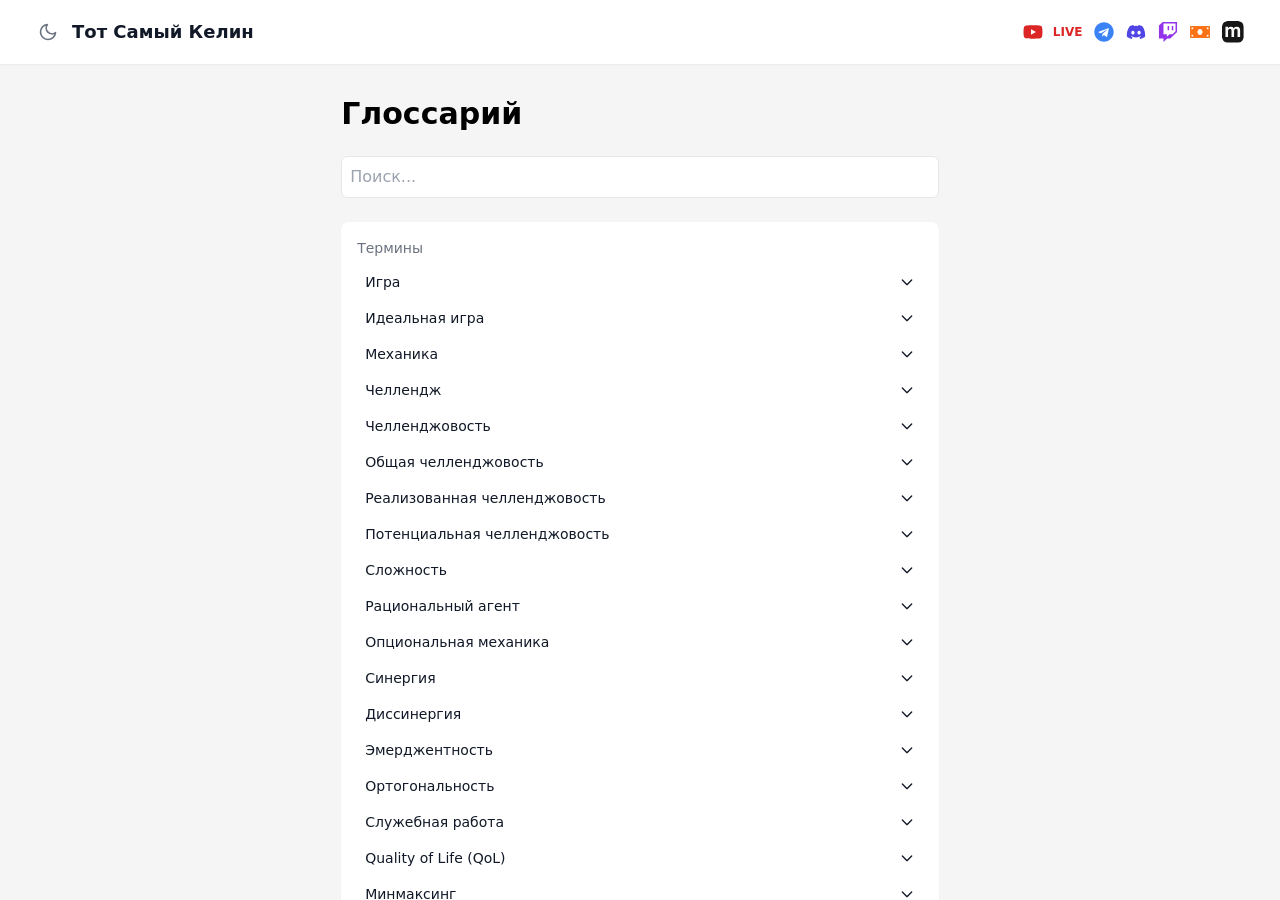
<file: frontend/index.html>
<!DOCTYPE html>
<html lang="en">
  <head>
    <meta charset="UTF-8" />
    <link rel="icon" type="image/png" href="./avatar.png" />
    <meta name="viewport" content="width=device-width, initial-scale=1.0" />
    <script defer src="./assets/index-BnVAs1Md.js?v=13"></script>
    <link rel="stylesheet" href="./assets/index-C-ppV6s1.css?v=13">
  </head>
  <body>
    <div id="root"></div>
  </body>
</html>
</file>
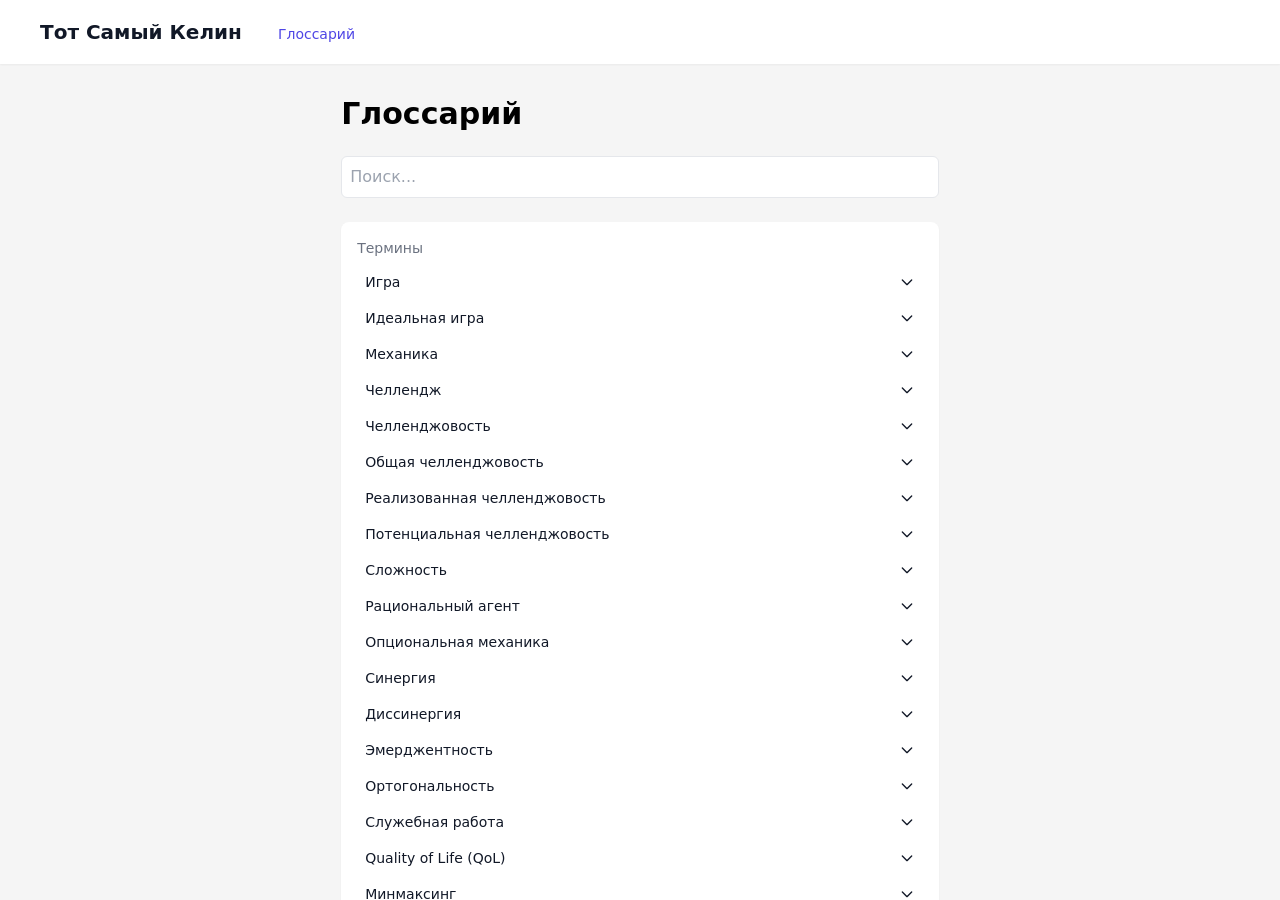
<file: hub.kelin2025.me/index.html>
<!DOCTYPE html>
<html lang="en">
  <head>
    <meta charset="UTF-8" />
    <link rel="icon" type="image/png" href="./avatar.png" />
    <meta name="viewport" content="width=device-width, initial-scale=1.0" />
    <script defer src="./assets/index-BnVAs1Md.js"></script>
    <link rel="stylesheet" href="./assets/index-C-ppV6s1.css">
  </head>
  <body>
    <div id="root"></div>
  </body>
</html>
</file>
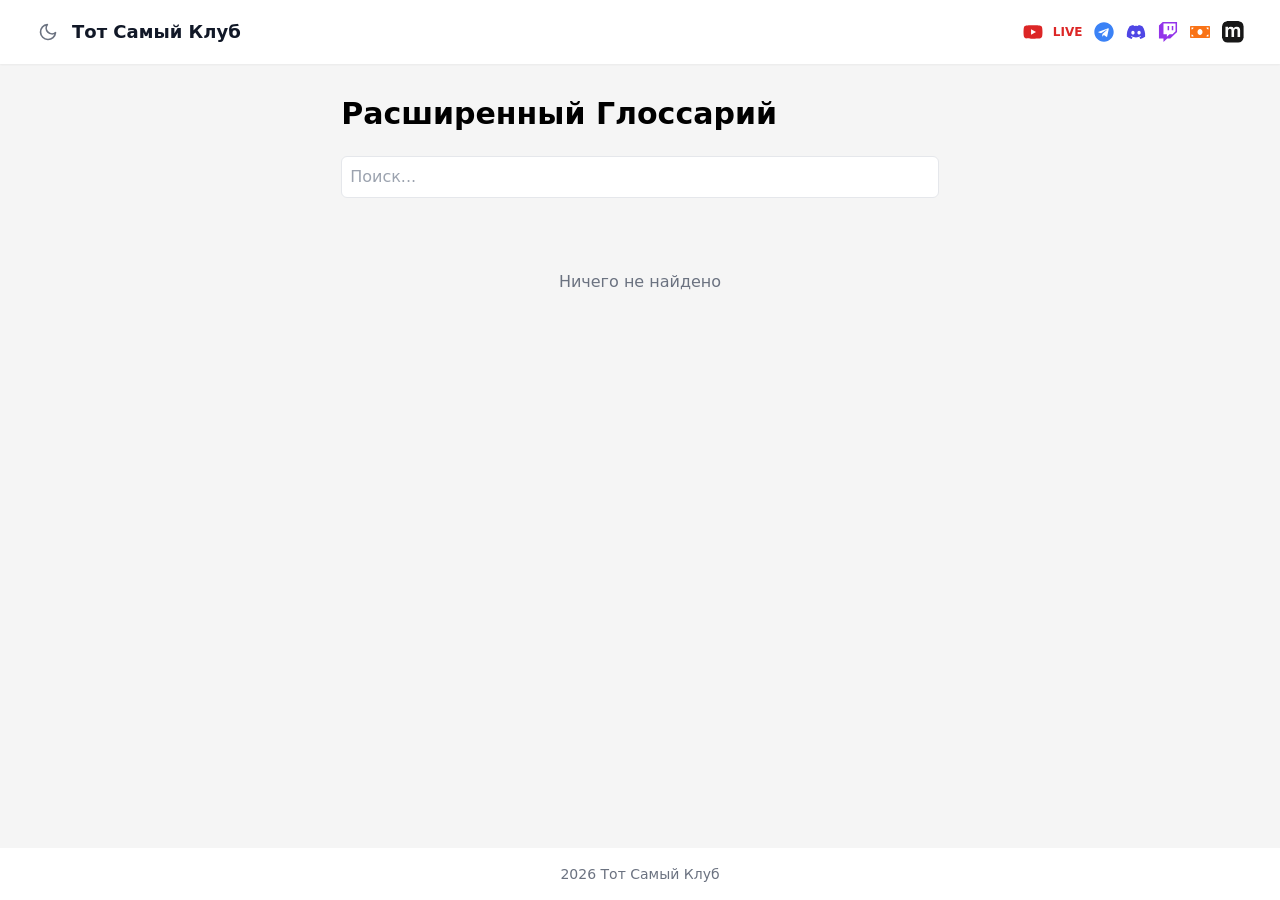
<file: frontend/custom/index.html>
<!DOCTYPE html>
<html lang="en">
  <head>
    <meta charset="UTF-8" />
    <link rel="icon" type="image/png" href="../avatar.png" />
    <meta name="viewport" content="width=device-width, initial-scale=1.0" />
    <script defer src="../assets/index-BnVAs1Md.js?v=13"></script>
    <link rel="stylesheet" href="../assets/index-C-ppV6s1.css?v=13">
  </head>
  <body>
    <div id="root"></div>
  </body>
</html>
</file>
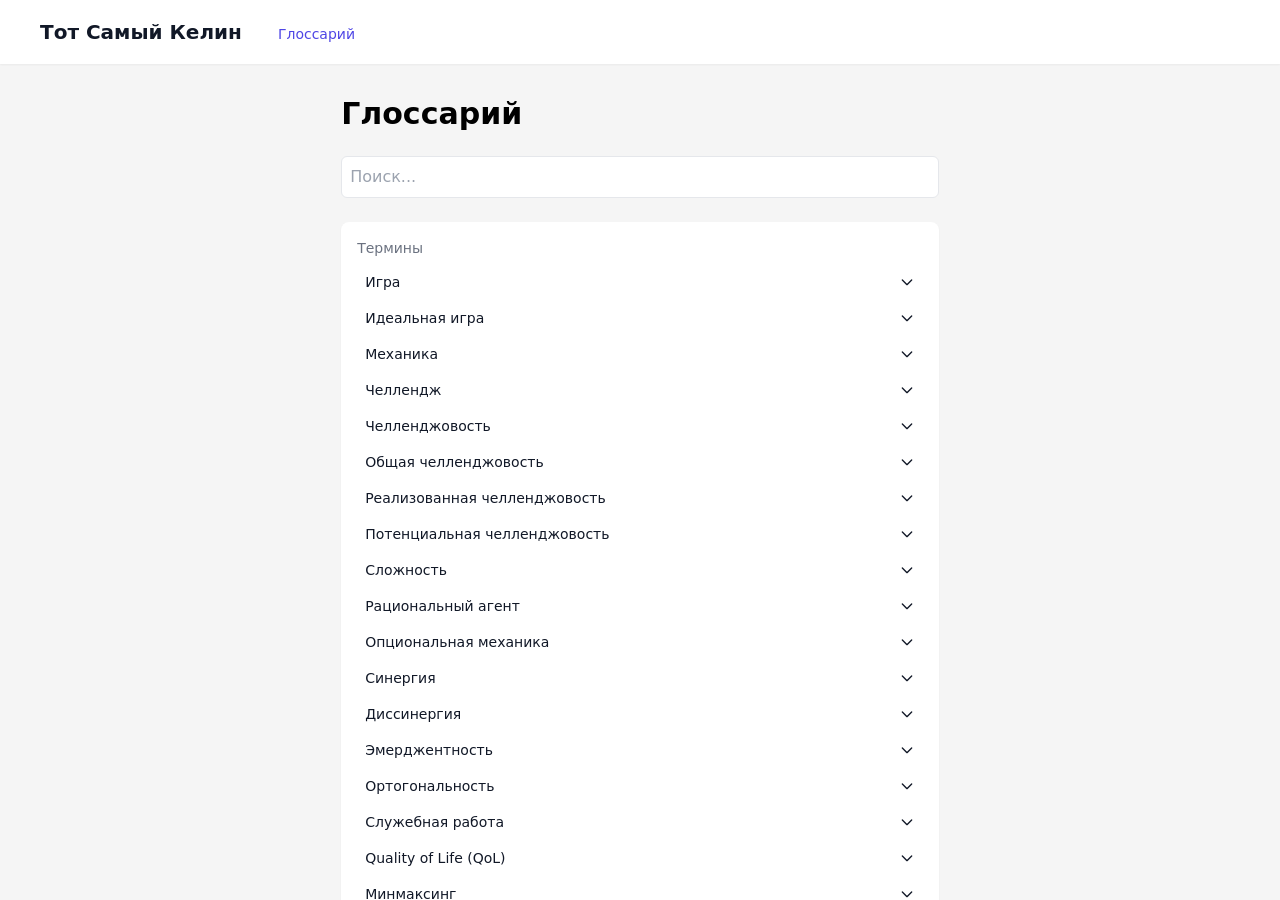
<file: hub.kelin2025.me/glossary/index.html>
<!DOCTYPE html>
<html lang="en">
  <head>
    <meta charset="UTF-8" />
    <link rel="icon" type="image/png" href="../avatar.png" />
    <meta name="viewport" content="width=device-width, initial-scale=1.0" />
    <script defer src="../assets/index-BnVAs1Md.js"></script>
    <link rel="stylesheet" href="../assets/index-C-ppV6s1.css">
  </head>
  <body>
    <div id="root"></div>
  </body>
</html>
</file>
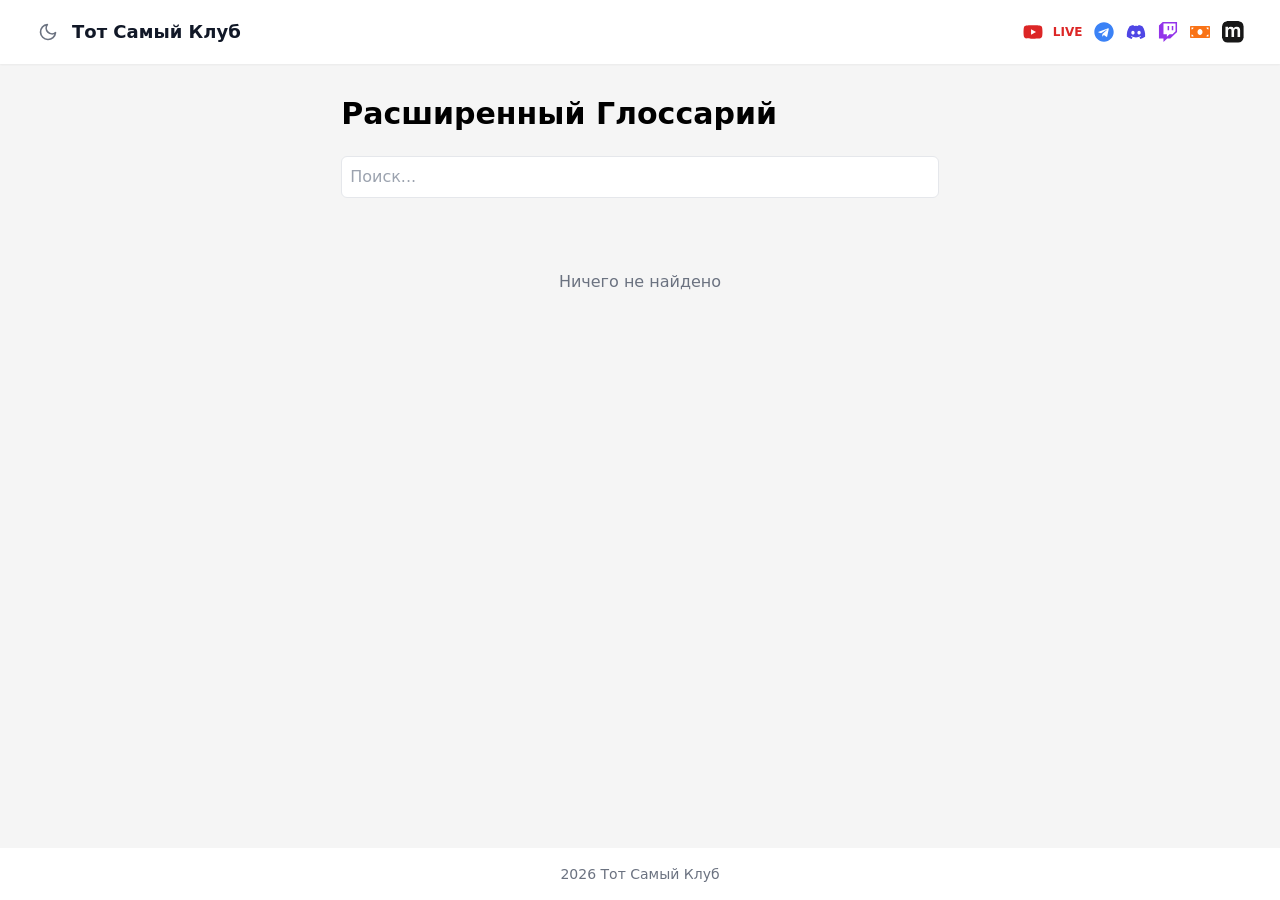
<file: frontend/glossary/custom/index.html>
<!DOCTYPE html>
<html lang="en">
  <head>
    <meta charset="UTF-8" />
    <link rel="icon" type="image/png" href="../../avatar.png" />
    <meta name="viewport" content="width=device-width, initial-scale=1.0" />
    <script defer src="../../assets/index-BnVAs1Md.js?v=13"></script>
    <link rel="stylesheet" href="../../assets/index-C-ppV6s1.css?v=13">
  </head>
  <body>
    <div id="root"></div>
  </body>
</html>
</file>
<file: frontend/assets/index-C-ppV6s1.css>
.tiptap>p:first-child{margin-top:0}.tiptap>p:last-child{margin-bottom:0}*,:before,:after{--tw-border-spacing-x: 0;--tw-border-spacing-y: 0;--tw-translate-x: 0;--tw-translate-y: 0;--tw-rotate: 0;--tw-skew-x: 0;--tw-skew-y: 0;--tw-scale-x: 1;--tw-scale-y: 1;--tw-pan-x: ;--tw-pan-y: ;--tw-pinch-zoom: ;--tw-scroll-snap-strictness: proximity;--tw-gradient-from-position: ;--tw-gradient-via-position: ;--tw-gradient-to-position: ;--tw-ordinal: ;--tw-slashed-zero: ;--tw-numeric-figure: ;--tw-numeric-spacing: ;--tw-numeric-fraction: ;--tw-ring-inset: ;--tw-ring-offset-width: 0px;--tw-ring-offset-color: #fff;--tw-ring-color: rgb(59 130 246 / .5);--tw-ring-offset-shadow: 0 0 #0000;--tw-ring-shadow: 0 0 #0000;--tw-shadow: 0 0 #0000;--tw-shadow-colored: 0 0 #0000;--tw-blur: ;--tw-brightness: ;--tw-contrast: ;--tw-grayscale: ;--tw-hue-rotate: ;--tw-invert: ;--tw-saturate: ;--tw-sepia: ;--tw-drop-shadow: ;--tw-backdrop-blur: ;--tw-backdrop-brightness: ;--tw-backdrop-contrast: ;--tw-backdrop-grayscale: ;--tw-backdrop-hue-rotate: ;--tw-backdrop-invert: ;--tw-backdrop-opacity: ;--tw-backdrop-saturate: ;--tw-backdrop-sepia: ;--tw-contain-size: ;--tw-contain-layout: ;--tw-contain-paint: ;--tw-contain-style: }::backdrop{--tw-border-spacing-x: 0;--tw-border-spacing-y: 0;--tw-translate-x: 0;--tw-translate-y: 0;--tw-rotate: 0;--tw-skew-x: 0;--tw-skew-y: 0;--tw-scale-x: 1;--tw-scale-y: 1;--tw-pan-x: ;--tw-pan-y: ;--tw-pinch-zoom: ;--tw-scroll-snap-strictness: proximity;--tw-gradient-from-position: ;--tw-gradient-via-position: ;--tw-gradient-to-position: ;--tw-ordinal: ;--tw-slashed-zero: ;--tw-numeric-figure: ;--tw-numeric-spacing: ;--tw-numeric-fraction: ;--tw-ring-inset: ;--tw-ring-offset-width: 0px;--tw-ring-offset-color: #fff;--tw-ring-color: rgb(59 130 246 / .5);--tw-ring-offset-shadow: 0 0 #0000;--tw-ring-shadow: 0 0 #0000;--tw-shadow: 0 0 #0000;--tw-shadow-colored: 0 0 #0000;--tw-blur: ;--tw-brightness: ;--tw-contrast: ;--tw-grayscale: ;--tw-hue-rotate: ;--tw-invert: ;--tw-saturate: ;--tw-sepia: ;--tw-drop-shadow: ;--tw-backdrop-blur: ;--tw-backdrop-brightness: ;--tw-backdrop-contrast: ;--tw-backdrop-grayscale: ;--tw-backdrop-hue-rotate: ;--tw-backdrop-invert: ;--tw-backdrop-opacity: ;--tw-backdrop-saturate: ;--tw-backdrop-sepia: ;--tw-contain-size: ;--tw-contain-layout: ;--tw-contain-paint: ;--tw-contain-style: }*,:before,:after{box-sizing:border-box;border-width:0;border-style:solid;border-color:#e5e7eb}:before,:after{--tw-content: ""}html,:host{line-height:1.5;-webkit-text-size-adjust:100%;-moz-tab-size:4;-o-tab-size:4;tab-size:4;font-family:ui-sans-serif,system-ui,sans-serif,"Apple Color Emoji","Segoe UI Emoji",Segoe UI Symbol,"Noto Color Emoji";font-feature-settings:normal;font-variation-settings:normal;-webkit-tap-highlight-color:transparent}body{margin:0;line-height:inherit}hr{height:0;color:inherit;border-top-width:1px}abbr:where([title]){-webkit-text-decoration:underline dotted;text-decoration:underline dotted}h1,h2,h3,h4,h5,h6{font-size:inherit;font-weight:inherit}a{color:inherit;text-decoration:inherit}b,strong{font-weight:bolder}code,kbd,samp,pre{font-family:ui-monospace,SFMono-Regular,Menlo,Monaco,Consolas,Liberation Mono,Courier New,monospace;font-feature-settings:normal;font-variation-settings:normal;font-size:1em}small{font-size:80%}sub,sup{font-size:75%;line-height:0;position:relative;vertical-align:baseline}sub{bottom:-.25em}sup{top:-.5em}table{text-indent:0;border-color:inherit;border-collapse:collapse}button,input,optgroup,select,textarea{font-family:inherit;font-feature-settings:inherit;font-variation-settings:inherit;font-size:100%;font-weight:inherit;line-height:inherit;letter-spacing:inherit;color:inherit;margin:0;padding:0}button,select{text-transform:none}button,input:where([type=button]),input:where([type=reset]),input:where([type=submit]){-webkit-appearance:button;background-color:transparent;background-image:none}:-moz-focusring{outline:auto}:-moz-ui-invalid{box-shadow:none}progress{vertical-align:baseline}::-webkit-inner-spin-button,::-webkit-outer-spin-button{height:auto}[type=search]{-webkit-appearance:textfield;outline-offset:-2px}::-webkit-search-decoration{-webkit-appearance:none}::-webkit-file-upload-button{-webkit-appearance:button;font:inherit}summary{display:list-item}blockquote,dl,dd,h1,h2,h3,h4,h5,h6,hr,figure,p,pre{margin:0}fieldset{margin:0;padding:0}legend{padding:0}ol,ul,menu{list-style:none;margin:0;padding:0}dialog{padding:0}textarea{resize:vertical}input::-moz-placeholder,textarea::-moz-placeholder{opacity:1;color:#9ca3af}input::placeholder,textarea::placeholder{opacity:1;color:#9ca3af}button,[role=button]{cursor:pointer}:disabled{cursor:default}img,svg,video,canvas,audio,iframe,embed,object{display:block;vertical-align:middle}img,video{max-width:100%;height:auto}[hidden]:where(:not([hidden=until-found])){display:none}.prose{color:var(--tw-prose-body);max-width:65ch}.prose :where(p):not(:where([class~=not-prose],[class~=not-prose] *)){margin-top:1.25em;margin-bottom:1.25em}.prose :where([class~=lead]):not(:where([class~=not-prose],[class~=not-prose] *)){color:var(--tw-prose-lead);font-size:1.25em;line-height:1.6;margin-top:1.2em;margin-bottom:1.2em}.prose :where(a):not(:where([class~=not-prose],[class~=not-prose] *)){color:var(--tw-prose-links);text-decoration:underline;font-weight:500}.prose :where(strong):not(:where([class~=not-prose],[class~=not-prose] *)){color:var(--tw-prose-bold);font-weight:600}.prose :where(a strong):not(:where([class~=not-prose],[class~=not-prose] *)){color:inherit}.prose :where(blockquote strong):not(:where([class~=not-prose],[class~=not-prose] *)){color:inherit}.prose :where(thead th strong):not(:where([class~=not-prose],[class~=not-prose] *)){color:inherit}.prose :where(ol):not(:where([class~=not-prose],[class~=not-prose] *)){list-style-type:decimal;margin-top:1.25em;margin-bottom:1.25em;padding-inline-start:1.625em}.prose :where(ol[type=A]):not(:where([class~=not-prose],[class~=not-prose] *)){list-style-type:upper-alpha}.prose :where(ol[type=a]):not(:where([class~=not-prose],[class~=not-prose] *)){list-style-type:lower-alpha}.prose :where(ol[type=A s]):not(:where([class~=not-prose],[class~=not-prose] *)){list-style-type:upper-alpha}.prose :where(ol[type=a s]):not(:where([class~=not-prose],[class~=not-prose] *)){list-style-type:lower-alpha}.prose :where(ol[type=I]):not(:where([class~=not-prose],[class~=not-prose] *)){list-style-type:upper-roman}.prose :where(ol[type=i]):not(:where([class~=not-prose],[class~=not-prose] *)){list-style-type:lower-roman}.prose :where(ol[type=I s]):not(:where([class~=not-prose],[class~=not-prose] *)){list-style-type:upper-roman}.prose :where(ol[type=i s]):not(:where([class~=not-prose],[class~=not-prose] *)){list-style-type:lower-roman}.prose :where(ol[type="1"]):not(:where([class~=not-prose],[class~=not-prose] *)){list-style-type:decimal}.prose :where(ul):not(:where([class~=not-prose],[class~=not-prose] *)){list-style-type:disc;margin-top:1.25em;margin-bottom:1.25em;padding-inline-start:1.625em}.prose :where(ol>li):not(:where([class~=not-prose],[class~=not-prose] *))::marker{font-weight:400;color:var(--tw-prose-counters)}.prose :where(ul>li):not(:where([class~=not-prose],[class~=not-prose] *))::marker{color:var(--tw-prose-bullets)}.prose :where(dt):not(:where([class~=not-prose],[class~=not-prose] *)){color:var(--tw-prose-headings);font-weight:600;margin-top:1.25em}.prose :where(hr):not(:where([class~=not-prose],[class~=not-prose] *)){border-color:var(--tw-prose-hr);border-top-width:1px;margin-top:3em;margin-bottom:3em}.prose :where(blockquote):not(:where([class~=not-prose],[class~=not-prose] *)){font-weight:500;font-style:italic;color:var(--tw-prose-quotes);border-inline-start-width:.25rem;border-inline-start-color:var(--tw-prose-quote-borders);quotes:"“""”""‘""’";margin-top:1.6em;margin-bottom:1.6em;padding-inline-start:1em}.prose :where(blockquote p:first-of-type):not(:where([class~=not-prose],[class~=not-prose] *)):before{content:open-quote}.prose :where(blockquote p:last-of-type):not(:where([class~=not-prose],[class~=not-prose] *)):after{content:close-quote}.prose :where(h1):not(:where([class~=not-prose],[class~=not-prose] *)){color:var(--tw-prose-headings);font-weight:800;font-size:2.25em;margin-top:0;margin-bottom:.8888889em;line-height:1.1111111}.prose :where(h1 strong):not(:where([class~=not-prose],[class~=not-prose] *)){font-weight:900;color:inherit}.prose :where(h2):not(:where([class~=not-prose],[class~=not-prose] *)){color:var(--tw-prose-headings);font-weight:700;font-size:1.5em;margin-top:2em;margin-bottom:1em;line-height:1.3333333}.prose :where(h2 strong):not(:where([class~=not-prose],[class~=not-prose] *)){font-weight:800;color:inherit}.prose :where(h3):not(:where([class~=not-prose],[class~=not-prose] *)){color:var(--tw-prose-headings);font-weight:600;font-size:1.25em;margin-top:1.6em;margin-bottom:.6em;line-height:1.6}.prose :where(h3 strong):not(:where([class~=not-prose],[class~=not-prose] *)){font-weight:700;color:inherit}.prose :where(h4):not(:where([class~=not-prose],[class~=not-prose] *)){color:var(--tw-prose-headings);font-weight:600;margin-top:1.5em;margin-bottom:.5em;line-height:1.5}.prose :where(h4 strong):not(:where([class~=not-prose],[class~=not-prose] *)){font-weight:700;color:inherit}.prose :where(img):not(:where([class~=not-prose],[class~=not-prose] *)){margin-top:2em;margin-bottom:2em}.prose :where(picture):not(:where([class~=not-prose],[class~=not-prose] *)){display:block;margin-top:2em;margin-bottom:2em}.prose :where(video):not(:where([class~=not-prose],[class~=not-prose] *)){margin-top:2em;margin-bottom:2em}.prose :where(kbd):not(:where([class~=not-prose],[class~=not-prose] *)){font-weight:500;font-family:inherit;color:var(--tw-prose-kbd);box-shadow:0 0 0 1px rgb(var(--tw-prose-kbd-shadows) / 10%),0 3px rgb(var(--tw-prose-kbd-shadows) / 10%);font-size:.875em;border-radius:.3125rem;padding-top:.1875em;padding-inline-end:.375em;padding-bottom:.1875em;padding-inline-start:.375em}.prose :where(code):not(:where([class~=not-prose],[class~=not-prose] *)){color:var(--tw-prose-code);font-weight:600;font-size:.875em}.prose :where(code):not(:where([class~=not-prose],[class~=not-prose] *)):before{content:"`"}.prose :where(code):not(:where([class~=not-prose],[class~=not-prose] *)):after{content:"`"}.prose :where(a code):not(:where([class~=not-prose],[class~=not-prose] *)){color:inherit}.prose :where(h1 code):not(:where([class~=not-prose],[class~=not-prose] *)){color:inherit}.prose :where(h2 code):not(:where([class~=not-prose],[class~=not-prose] *)){color:inherit;font-size:.875em}.prose :where(h3 code):not(:where([class~=not-prose],[class~=not-prose] *)){color:inherit;font-size:.9em}.prose :where(h4 code):not(:where([class~=not-prose],[class~=not-prose] *)){color:inherit}.prose :where(blockquote code):not(:where([class~=not-prose],[class~=not-prose] *)){color:inherit}.prose :where(thead th code):not(:where([class~=not-prose],[class~=not-prose] *)){color:inherit}.prose :where(pre):not(:where([class~=not-prose],[class~=not-prose] *)){color:var(--tw-prose-pre-code);background-color:var(--tw-prose-pre-bg);overflow-x:auto;font-weight:400;font-size:.875em;line-height:1.7142857;margin-top:1.7142857em;margin-bottom:1.7142857em;border-radius:.375rem;padding-top:.8571429em;padding-inline-end:1.1428571em;padding-bottom:.8571429em;padding-inline-start:1.1428571em}.prose :where(pre code):not(:where([class~=not-prose],[class~=not-prose] *)){background-color:transparent;border-width:0;border-radius:0;padding:0;font-weight:inherit;color:inherit;font-size:inherit;font-family:inherit;line-height:inherit}.prose :where(pre code):not(:where([class~=not-prose],[class~=not-prose] *)):before{content:none}.prose :where(pre code):not(:where([class~=not-prose],[class~=not-prose] *)):after{content:none}.prose :where(table):not(:where([class~=not-prose],[class~=not-prose] *)){width:100%;table-layout:auto;margin-top:2em;margin-bottom:2em;font-size:.875em;line-height:1.7142857}.prose :where(thead):not(:where([class~=not-prose],[class~=not-prose] *)){border-bottom-width:1px;border-bottom-color:var(--tw-prose-th-borders)}.prose :where(thead th):not(:where([class~=not-prose],[class~=not-prose] *)){color:var(--tw-prose-headings);font-weight:600;vertical-align:bottom;padding-inline-end:.5714286em;padding-bottom:.5714286em;padding-inline-start:.5714286em}.prose :where(tbody tr):not(:where([class~=not-prose],[class~=not-prose] *)){border-bottom-width:1px;border-bottom-color:var(--tw-prose-td-borders)}.prose :where(tbody tr:last-child):not(:where([class~=not-prose],[class~=not-prose] *)){border-bottom-width:0}.prose :where(tbody td):not(:where([class~=not-prose],[class~=not-prose] *)){vertical-align:baseline}.prose :where(tfoot):not(:where([class~=not-prose],[class~=not-prose] *)){border-top-width:1px;border-top-color:var(--tw-prose-th-borders)}.prose :where(tfoot td):not(:where([class~=not-prose],[class~=not-prose] *)){vertical-align:top}.prose :where(th,td):not(:where([class~=not-prose],[class~=not-prose] *)){text-align:start}.prose :where(figure>*):not(:where([class~=not-prose],[class~=not-prose] *)){margin-top:0;margin-bottom:0}.prose :where(figcaption):not(:where([class~=not-prose],[class~=not-prose] *)){color:var(--tw-prose-captions);font-size:.875em;line-height:1.4285714;margin-top:.8571429em}.prose{--tw-prose-body: #374151;--tw-prose-headings: #111827;--tw-prose-lead: #4b5563;--tw-prose-links: #111827;--tw-prose-bold: #111827;--tw-prose-counters: #6b7280;--tw-prose-bullets: #d1d5db;--tw-prose-hr: #e5e7eb;--tw-prose-quotes: #111827;--tw-prose-quote-borders: #e5e7eb;--tw-prose-captions: #6b7280;--tw-prose-kbd: #111827;--tw-prose-kbd-shadows: 17 24 39;--tw-prose-code: #111827;--tw-prose-pre-code: #e5e7eb;--tw-prose-pre-bg: #1f2937;--tw-prose-th-borders: #d1d5db;--tw-prose-td-borders: #e5e7eb;--tw-prose-invert-body: #d1d5db;--tw-prose-invert-headings: #fff;--tw-prose-invert-lead: #9ca3af;--tw-prose-invert-links: #fff;--tw-prose-invert-bold: #fff;--tw-prose-invert-counters: #9ca3af;--tw-prose-invert-bullets: #4b5563;--tw-prose-invert-hr: #374151;--tw-prose-invert-quotes: #f3f4f6;--tw-prose-invert-quote-borders: #374151;--tw-prose-invert-captions: #9ca3af;--tw-prose-invert-kbd: #fff;--tw-prose-invert-kbd-shadows: 255 255 255;--tw-prose-invert-code: #fff;--tw-prose-invert-pre-code: #d1d5db;--tw-prose-invert-pre-bg: rgb(0 0 0 / 50%);--tw-prose-invert-th-borders: #4b5563;--tw-prose-invert-td-borders: #374151;font-size:1rem;line-height:1.75}.prose :where(picture>img):not(:where([class~=not-prose],[class~=not-prose] *)){margin-top:0;margin-bottom:0}.prose :where(li):not(:where([class~=not-prose],[class~=not-prose] *)){margin-top:.5em;margin-bottom:.5em}.prose :where(ol>li):not(:where([class~=not-prose],[class~=not-prose] *)){padding-inline-start:.375em}.prose :where(ul>li):not(:where([class~=not-prose],[class~=not-prose] *)){padding-inline-start:.375em}.prose :where(.prose>ul>li p):not(:where([class~=not-prose],[class~=not-prose] *)){margin-top:.75em;margin-bottom:.75em}.prose :where(.prose>ul>li>p:first-child):not(:where([class~=not-prose],[class~=not-prose] *)){margin-top:1.25em}.prose :where(.prose>ul>li>p:last-child):not(:where([class~=not-prose],[class~=not-prose] *)){margin-bottom:1.25em}.prose :where(.prose>ol>li>p:first-child):not(:where([class~=not-prose],[class~=not-prose] *)){margin-top:1.25em}.prose :where(.prose>ol>li>p:last-child):not(:where([class~=not-prose],[class~=not-prose] *)){margin-bottom:1.25em}.prose :where(ul ul,ul ol,ol ul,ol ol):not(:where([class~=not-prose],[class~=not-prose] *)){margin-top:.75em;margin-bottom:.75em}.prose :where(dl):not(:where([class~=not-prose],[class~=not-prose] *)){margin-top:1.25em;margin-bottom:1.25em}.prose :where(dd):not(:where([class~=not-prose],[class~=not-prose] *)){margin-top:.5em;padding-inline-start:1.625em}.prose :where(hr+*):not(:where([class~=not-prose],[class~=not-prose] *)){margin-top:0}.prose :where(h2+*):not(:where([class~=not-prose],[class~=not-prose] *)){margin-top:0}.prose :where(h3+*):not(:where([class~=not-prose],[class~=not-prose] *)){margin-top:0}.prose :where(h4+*):not(:where([class~=not-prose],[class~=not-prose] *)){margin-top:0}.prose :where(thead th:first-child):not(:where([class~=not-prose],[class~=not-prose] *)){padding-inline-start:0}.prose :where(thead th:last-child):not(:where([class~=not-prose],[class~=not-prose] *)){padding-inline-end:0}.prose :where(tbody td,tfoot td):not(:where([class~=not-prose],[class~=not-prose] *)){padding-top:.5714286em;padding-inline-end:.5714286em;padding-bottom:.5714286em;padding-inline-start:.5714286em}.prose :where(tbody td:first-child,tfoot td:first-child):not(:where([class~=not-prose],[class~=not-prose] *)){padding-inline-start:0}.prose :where(tbody td:last-child,tfoot td:last-child):not(:where([class~=not-prose],[class~=not-prose] *)){padding-inline-end:0}.prose :where(figure):not(:where([class~=not-prose],[class~=not-prose] *)){margin-top:2em;margin-bottom:2em}.prose :where(.prose>:first-child):not(:where([class~=not-prose],[class~=not-prose] *)){margin-top:0}.prose :where(.prose>:last-child):not(:where([class~=not-prose],[class~=not-prose] *)){margin-bottom:0}.prose-sm{font-size:.875rem;line-height:1.7142857}.prose-sm :where(p):not(:where([class~=not-prose],[class~=not-prose] *)){margin-top:1.1428571em;margin-bottom:1.1428571em}.prose-sm :where([class~=lead]):not(:where([class~=not-prose],[class~=not-prose] *)){font-size:1.2857143em;line-height:1.5555556;margin-top:.8888889em;margin-bottom:.8888889em}.prose-sm :where(blockquote):not(:where([class~=not-prose],[class~=not-prose] *)){margin-top:1.3333333em;margin-bottom:1.3333333em;padding-inline-start:1.1111111em}.prose-sm :where(h1):not(:where([class~=not-prose],[class~=not-prose] *)){font-size:2.1428571em;margin-top:0;margin-bottom:.8em;line-height:1.2}.prose-sm :where(h2):not(:where([class~=not-prose],[class~=not-prose] *)){font-size:1.4285714em;margin-top:1.6em;margin-bottom:.8em;line-height:1.4}.prose-sm :where(h3):not(:where([class~=not-prose],[class~=not-prose] *)){font-size:1.2857143em;margin-top:1.5555556em;margin-bottom:.4444444em;line-height:1.5555556}.prose-sm :where(h4):not(:where([class~=not-prose],[class~=not-prose] *)){margin-top:1.4285714em;margin-bottom:.5714286em;line-height:1.4285714}.prose-sm :where(img):not(:where([class~=not-prose],[class~=not-prose] *)){margin-top:1.7142857em;margin-bottom:1.7142857em}.prose-sm :where(picture):not(:where([class~=not-prose],[class~=not-prose] *)){margin-top:1.7142857em;margin-bottom:1.7142857em}.prose-sm :where(picture>img):not(:where([class~=not-prose],[class~=not-prose] *)){margin-top:0;margin-bottom:0}.prose-sm :where(video):not(:where([class~=not-prose],[class~=not-prose] *)){margin-top:1.7142857em;margin-bottom:1.7142857em}.prose-sm :where(kbd):not(:where([class~=not-prose],[class~=not-prose] *)){font-size:.8571429em;border-radius:.3125rem;padding-top:.1428571em;padding-inline-end:.3571429em;padding-bottom:.1428571em;padding-inline-start:.3571429em}.prose-sm :where(code):not(:where([class~=not-prose],[class~=not-prose] *)){font-size:.8571429em}.prose-sm :where(h2 code):not(:where([class~=not-prose],[class~=not-prose] *)){font-size:.9em}.prose-sm :where(h3 code):not(:where([class~=not-prose],[class~=not-prose] *)){font-size:.8888889em}.prose-sm :where(pre):not(:where([class~=not-prose],[class~=not-prose] *)){font-size:.8571429em;line-height:1.6666667;margin-top:1.6666667em;margin-bottom:1.6666667em;border-radius:.25rem;padding-top:.6666667em;padding-inline-end:1em;padding-bottom:.6666667em;padding-inline-start:1em}.prose-sm :where(ol):not(:where([class~=not-prose],[class~=not-prose] *)){margin-top:1.1428571em;margin-bottom:1.1428571em;padding-inline-start:1.5714286em}.prose-sm :where(ul):not(:where([class~=not-prose],[class~=not-prose] *)){margin-top:1.1428571em;margin-bottom:1.1428571em;padding-inline-start:1.5714286em}.prose-sm :where(li):not(:where([class~=not-prose],[class~=not-prose] *)){margin-top:.2857143em;margin-bottom:.2857143em}.prose-sm :where(ol>li):not(:where([class~=not-prose],[class~=not-prose] *)){padding-inline-start:.4285714em}.prose-sm :where(ul>li):not(:where([class~=not-prose],[class~=not-prose] *)){padding-inline-start:.4285714em}.prose-sm :where(.prose-sm>ul>li p):not(:where([class~=not-prose],[class~=not-prose] *)){margin-top:.5714286em;margin-bottom:.5714286em}.prose-sm :where(.prose-sm>ul>li>p:first-child):not(:where([class~=not-prose],[class~=not-prose] *)){margin-top:1.1428571em}.prose-sm :where(.prose-sm>ul>li>p:last-child):not(:where([class~=not-prose],[class~=not-prose] *)){margin-bottom:1.1428571em}.prose-sm :where(.prose-sm>ol>li>p:first-child):not(:where([class~=not-prose],[class~=not-prose] *)){margin-top:1.1428571em}.prose-sm :where(.prose-sm>ol>li>p:last-child):not(:where([class~=not-prose],[class~=not-prose] *)){margin-bottom:1.1428571em}.prose-sm :where(ul ul,ul ol,ol ul,ol ol):not(:where([class~=not-prose],[class~=not-prose] *)){margin-top:.5714286em;margin-bottom:.5714286em}.prose-sm :where(dl):not(:where([class~=not-prose],[class~=not-prose] *)){margin-top:1.1428571em;margin-bottom:1.1428571em}.prose-sm :where(dt):not(:where([class~=not-prose],[class~=not-prose] *)){margin-top:1.1428571em}.prose-sm :where(dd):not(:where([class~=not-prose],[class~=not-prose] *)){margin-top:.2857143em;padding-inline-start:1.5714286em}.prose-sm :where(hr):not(:where([class~=not-prose],[class~=not-prose] *)){margin-top:2.8571429em;margin-bottom:2.8571429em}.prose-sm :where(hr+*):not(:where([class~=not-prose],[class~=not-prose] *)){margin-top:0}.prose-sm :where(h2+*):not(:where([class~=not-prose],[class~=not-prose] *)){margin-top:0}.prose-sm :where(h3+*):not(:where([class~=not-prose],[class~=not-prose] *)){margin-top:0}.prose-sm :where(h4+*):not(:where([class~=not-prose],[class~=not-prose] *)){margin-top:0}.prose-sm :where(table):not(:where([class~=not-prose],[class~=not-prose] *)){font-size:.8571429em;line-height:1.5}.prose-sm :where(thead th):not(:where([class~=not-prose],[class~=not-prose] *)){padding-inline-end:1em;padding-bottom:.6666667em;padding-inline-start:1em}.prose-sm :where(thead th:first-child):not(:where([class~=not-prose],[class~=not-prose] *)){padding-inline-start:0}.prose-sm :where(thead th:last-child):not(:where([class~=not-prose],[class~=not-prose] *)){padding-inline-end:0}.prose-sm :where(tbody td,tfoot td):not(:where([class~=not-prose],[class~=not-prose] *)){padding-top:.6666667em;padding-inline-end:1em;padding-bottom:.6666667em;padding-inline-start:1em}.prose-sm :where(tbody td:first-child,tfoot td:first-child):not(:where([class~=not-prose],[class~=not-prose] *)){padding-inline-start:0}.prose-sm :where(tbody td:last-child,tfoot td:last-child):not(:where([class~=not-prose],[class~=not-prose] *)){padding-inline-end:0}.prose-sm :where(figure):not(:where([class~=not-prose],[class~=not-prose] *)){margin-top:1.7142857em;margin-bottom:1.7142857em}.prose-sm :where(figure>*):not(:where([class~=not-prose],[class~=not-prose] *)){margin-top:0;margin-bottom:0}.prose-sm :where(figcaption):not(:where([class~=not-prose],[class~=not-prose] *)){font-size:.8571429em;line-height:1.3333333;margin-top:.6666667em}.prose-sm :where(.prose-sm>:first-child):not(:where([class~=not-prose],[class~=not-prose] *)){margin-top:0}.prose-sm :where(.prose-sm>:last-child):not(:where([class~=not-prose],[class~=not-prose] *)){margin-bottom:0}.prose-lg{font-size:1.125rem;line-height:1.7777778}.prose-lg :where(p):not(:where([class~=not-prose],[class~=not-prose] *)){margin-top:1.3333333em;margin-bottom:1.3333333em}.prose-lg :where([class~=lead]):not(:where([class~=not-prose],[class~=not-prose] *)){font-size:1.2222222em;line-height:1.4545455;margin-top:1.0909091em;margin-bottom:1.0909091em}.prose-lg :where(blockquote):not(:where([class~=not-prose],[class~=not-prose] *)){margin-top:1.6666667em;margin-bottom:1.6666667em;padding-inline-start:1em}.prose-lg :where(h1):not(:where([class~=not-prose],[class~=not-prose] *)){font-size:2.6666667em;margin-top:0;margin-bottom:.8333333em;line-height:1}.prose-lg :where(h2):not(:where([class~=not-prose],[class~=not-prose] *)){font-size:1.6666667em;margin-top:1.8666667em;margin-bottom:1.0666667em;line-height:1.3333333}.prose-lg :where(h3):not(:where([class~=not-prose],[class~=not-prose] *)){font-size:1.3333333em;margin-top:1.6666667em;margin-bottom:.6666667em;line-height:1.5}.prose-lg :where(h4):not(:where([class~=not-prose],[class~=not-prose] *)){margin-top:1.7777778em;margin-bottom:.4444444em;line-height:1.5555556}.prose-lg :where(img):not(:where([class~=not-prose],[class~=not-prose] *)){margin-top:1.7777778em;margin-bottom:1.7777778em}.prose-lg :where(picture):not(:where([class~=not-prose],[class~=not-prose] *)){margin-top:1.7777778em;margin-bottom:1.7777778em}.prose-lg :where(picture>img):not(:where([class~=not-prose],[class~=not-prose] *)){margin-top:0;margin-bottom:0}.prose-lg :where(video):not(:where([class~=not-prose],[class~=not-prose] *)){margin-top:1.7777778em;margin-bottom:1.7777778em}.prose-lg :where(kbd):not(:where([class~=not-prose],[class~=not-prose] *)){font-size:.8888889em;border-radius:.3125rem;padding-top:.2222222em;padding-inline-end:.4444444em;padding-bottom:.2222222em;padding-inline-start:.4444444em}.prose-lg :where(code):not(:where([class~=not-prose],[class~=not-prose] *)){font-size:.8888889em}.prose-lg :where(h2 code):not(:where([class~=not-prose],[class~=not-prose] *)){font-size:.8666667em}.prose-lg :where(h3 code):not(:where([class~=not-prose],[class~=not-prose] *)){font-size:.875em}.prose-lg :where(pre):not(:where([class~=not-prose],[class~=not-prose] *)){font-size:.8888889em;line-height:1.75;margin-top:2em;margin-bottom:2em;border-radius:.375rem;padding-top:1em;padding-inline-end:1.5em;padding-bottom:1em;padding-inline-start:1.5em}.prose-lg :where(ol):not(:where([class~=not-prose],[class~=not-prose] *)){margin-top:1.3333333em;margin-bottom:1.3333333em;padding-inline-start:1.5555556em}.prose-lg :where(ul):not(:where([class~=not-prose],[class~=not-prose] *)){margin-top:1.3333333em;margin-bottom:1.3333333em;padding-inline-start:1.5555556em}.prose-lg :where(li):not(:where([class~=not-prose],[class~=not-prose] *)){margin-top:.6666667em;margin-bottom:.6666667em}.prose-lg :where(ol>li):not(:where([class~=not-prose],[class~=not-prose] *)){padding-inline-start:.4444444em}.prose-lg :where(ul>li):not(:where([class~=not-prose],[class~=not-prose] *)){padding-inline-start:.4444444em}.prose-lg :where(.prose-lg>ul>li p):not(:where([class~=not-prose],[class~=not-prose] *)){margin-top:.8888889em;margin-bottom:.8888889em}.prose-lg :where(.prose-lg>ul>li>p:first-child):not(:where([class~=not-prose],[class~=not-prose] *)){margin-top:1.3333333em}.prose-lg :where(.prose-lg>ul>li>p:last-child):not(:where([class~=not-prose],[class~=not-prose] *)){margin-bottom:1.3333333em}.prose-lg :where(.prose-lg>ol>li>p:first-child):not(:where([class~=not-prose],[class~=not-prose] *)){margin-top:1.3333333em}.prose-lg :where(.prose-lg>ol>li>p:last-child):not(:where([class~=not-prose],[class~=not-prose] *)){margin-bottom:1.3333333em}.prose-lg :where(ul ul,ul ol,ol ul,ol ol):not(:where([class~=not-prose],[class~=not-prose] *)){margin-top:.8888889em;margin-bottom:.8888889em}.prose-lg :where(dl):not(:where([class~=not-prose],[class~=not-prose] *)){margin-top:1.3333333em;margin-bottom:1.3333333em}.prose-lg :where(dt):not(:where([class~=not-prose],[class~=not-prose] *)){margin-top:1.3333333em}.prose-lg :where(dd):not(:where([class~=not-prose],[class~=not-prose] *)){margin-top:.6666667em;padding-inline-start:1.5555556em}.prose-lg :where(hr):not(:where([class~=not-prose],[class~=not-prose] *)){margin-top:3.1111111em;margin-bottom:3.1111111em}.prose-lg :where(hr+*):not(:where([class~=not-prose],[class~=not-prose] *)){margin-top:0}.prose-lg :where(h2+*):not(:where([class~=not-prose],[class~=not-prose] *)){margin-top:0}.prose-lg :where(h3+*):not(:where([class~=not-prose],[class~=not-prose] *)){margin-top:0}.prose-lg :where(h4+*):not(:where([class~=not-prose],[class~=not-prose] *)){margin-top:0}.prose-lg :where(table):not(:where([class~=not-prose],[class~=not-prose] *)){font-size:.8888889em;line-height:1.5}.prose-lg :where(thead th):not(:where([class~=not-prose],[class~=not-prose] *)){padding-inline-end:.75em;padding-bottom:.75em;padding-inline-start:.75em}.prose-lg :where(thead th:first-child):not(:where([class~=not-prose],[class~=not-prose] *)){padding-inline-start:0}.prose-lg :where(thead th:last-child):not(:where([class~=not-prose],[class~=not-prose] *)){padding-inline-end:0}.prose-lg :where(tbody td,tfoot td):not(:where([class~=not-prose],[class~=not-prose] *)){padding-top:.75em;padding-inline-end:.75em;padding-bottom:.75em;padding-inline-start:.75em}.prose-lg :where(tbody td:first-child,tfoot td:first-child):not(:where([class~=not-prose],[class~=not-prose] *)){padding-inline-start:0}.prose-lg :where(tbody td:last-child,tfoot td:last-child):not(:where([class~=not-prose],[class~=not-prose] *)){padding-inline-end:0}.prose-lg :where(figure):not(:where([class~=not-prose],[class~=not-prose] *)){margin-top:1.7777778em;margin-bottom:1.7777778em}.prose-lg :where(figure>*):not(:where([class~=not-prose],[class~=not-prose] *)){margin-top:0;margin-bottom:0}.prose-lg :where(figcaption):not(:where([class~=not-prose],[class~=not-prose] *)){font-size:.8888889em;line-height:1.5;margin-top:1em}.prose-lg :where(.prose-lg>:first-child):not(:where([class~=not-prose],[class~=not-prose] *)){margin-top:0}.prose-lg :where(.prose-lg>:last-child):not(:where([class~=not-prose],[class~=not-prose] *)){margin-bottom:0}.prose-neutral{--tw-prose-body: #404040;--tw-prose-headings: #171717;--tw-prose-lead: #525252;--tw-prose-links: #171717;--tw-prose-bold: #171717;--tw-prose-counters: #737373;--tw-prose-bullets: #d4d4d4;--tw-prose-hr: #e5e5e5;--tw-prose-quotes: #171717;--tw-prose-quote-borders: #e5e5e5;--tw-prose-captions: #737373;--tw-prose-kbd: #171717;--tw-prose-kbd-shadows: 23 23 23;--tw-prose-code: #171717;--tw-prose-pre-code: #e5e5e5;--tw-prose-pre-bg: #262626;--tw-prose-th-borders: #d4d4d4;--tw-prose-td-borders: #e5e5e5;--tw-prose-invert-body: #d4d4d4;--tw-prose-invert-headings: #fff;--tw-prose-invert-lead: #a3a3a3;--tw-prose-invert-links: #fff;--tw-prose-invert-bold: #fff;--tw-prose-invert-counters: #a3a3a3;--tw-prose-invert-bullets: #525252;--tw-prose-invert-hr: #404040;--tw-prose-invert-quotes: #f5f5f5;--tw-prose-invert-quote-borders: #404040;--tw-prose-invert-captions: #a3a3a3;--tw-prose-invert-kbd: #fff;--tw-prose-invert-kbd-shadows: 255 255 255;--tw-prose-invert-code: #fff;--tw-prose-invert-pre-code: #d4d4d4;--tw-prose-invert-pre-bg: rgb(0 0 0 / 50%);--tw-prose-invert-th-borders: #525252;--tw-prose-invert-td-borders: #404040}.fixed{position:fixed}.absolute{position:absolute}.relative{position:relative}.sticky{position:sticky}.inset-0{top:0;right:0;bottom:0;left:0}.top-0{top:0}.z-10{z-index:10}.z-20{z-index:20}.z-50{z-index:50}.mx-auto{margin-left:auto;margin-right:auto}.mb-1{margin-bottom:.25rem}.mb-12{margin-bottom:3rem}.mb-2{margin-bottom:.5rem}.mb-4{margin-bottom:1rem}.ml-3{margin-left:.75rem}.ml-auto{margin-left:auto}.mr-4{margin-right:1rem}.mt-1{margin-top:.25rem}.mt-10{margin-top:2.5rem}.mt-2{margin-top:.5rem}.mt-24{margin-top:6rem}.mt-3{margin-top:.75rem}.mt-6{margin-top:1.5rem}.mt-8{margin-top:2rem}.mt-auto{margin-top:auto}.block{display:block}.flex{display:flex}.inline-flex{display:inline-flex}.grid{display:grid}.hidden{display:none}.h-16{height:4rem}.h-4{height:1rem}.h-8{height:2rem}.h-full{height:100%}.max-h-\[90dvh\]{max-height:90dvh}.min-h-screen{min-height:100vh}.w-4{width:1rem}.w-48{width:12rem}.w-full{width:100%}.max-w-2xl{max-width:42rem}.max-w-3xl{max-width:48rem}.max-w-7xl{max-width:80rem}.max-w-md{max-width:28rem}.max-w-none{max-width:none}.max-w-prose{max-width:65ch}.flex-1{flex:1 1 0%}.shrink-0{flex-shrink:0}.scale-100{--tw-scale-x: 1;--tw-scale-y: 1;transform:translate(var(--tw-translate-x),var(--tw-translate-y)) rotate(var(--tw-rotate)) skew(var(--tw-skew-x)) skewY(var(--tw-skew-y)) scaleX(var(--tw-scale-x)) scaleY(var(--tw-scale-y))}.scale-75{--tw-scale-x: .75;--tw-scale-y: .75;transform:translate(var(--tw-translate-x),var(--tw-translate-y)) rotate(var(--tw-rotate)) skew(var(--tw-skew-x)) skewY(var(--tw-skew-y)) scaleX(var(--tw-scale-x)) scaleY(var(--tw-scale-y))}.transform{transform:translate(var(--tw-translate-x),var(--tw-translate-y)) rotate(var(--tw-rotate)) skew(var(--tw-skew-x)) skewY(var(--tw-skew-y)) scaleX(var(--tw-scale-x)) scaleY(var(--tw-scale-y))}@keyframes spin{to{transform:rotate(360deg)}}.animate-spin{animation:spin 1s linear infinite}.cursor-not-allowed{cursor:not-allowed}.cursor-pointer{cursor:pointer}.select-text{-webkit-user-select:text;-moz-user-select:text;user-select:text}.scroll-mt-8{scroll-margin-top:2rem}.grid-cols-3{grid-template-columns:repeat(3,minmax(0,1fr))}.flex-col{flex-direction:column}.items-start{align-items:flex-start}.items-end{align-items:flex-end}.items-center{align-items:center}.justify-end{justify-content:flex-end}.justify-center{justify-content:center}.justify-between{justify-content:space-between}.gap-1{gap:.25rem}.gap-2{gap:.5rem}.gap-4{gap:1rem}.gap-8{gap:2rem}.space-y-1>:not([hidden])~:not([hidden]){--tw-space-y-reverse: 0;margin-top:calc(.25rem * calc(1 - var(--tw-space-y-reverse)));margin-bottom:calc(.25rem * var(--tw-space-y-reverse))}.space-y-2>:not([hidden])~:not([hidden]){--tw-space-y-reverse: 0;margin-top:calc(.5rem * calc(1 - var(--tw-space-y-reverse)));margin-bottom:calc(.5rem * var(--tw-space-y-reverse))}.space-y-3>:not([hidden])~:not([hidden]){--tw-space-y-reverse: 0;margin-top:calc(.75rem * calc(1 - var(--tw-space-y-reverse)));margin-bottom:calc(.75rem * var(--tw-space-y-reverse))}.space-y-4>:not([hidden])~:not([hidden]){--tw-space-y-reverse: 0;margin-top:calc(1rem * calc(1 - var(--tw-space-y-reverse)));margin-bottom:calc(1rem * var(--tw-space-y-reverse))}.space-y-6>:not([hidden])~:not([hidden]){--tw-space-y-reverse: 0;margin-top:calc(1.5rem * calc(1 - var(--tw-space-y-reverse)));margin-bottom:calc(1.5rem * var(--tw-space-y-reverse))}.space-y-8>:not([hidden])~:not([hidden]){--tw-space-y-reverse: 0;margin-top:calc(2rem * calc(1 - var(--tw-space-y-reverse)));margin-bottom:calc(2rem * var(--tw-space-y-reverse))}.divide-y>:not([hidden])~:not([hidden]){--tw-divide-y-reverse: 0;border-top-width:calc(1px * calc(1 - var(--tw-divide-y-reverse)));border-bottom-width:calc(1px * var(--tw-divide-y-reverse))}.divide-gray-100>:not([hidden])~:not([hidden]){--tw-divide-opacity: 1;border-color:rgb(243 244 246 / var(--tw-divide-opacity, 1))}.overflow-auto{overflow:auto}.rounded{border-radius:.25rem}.rounded-full{border-radius:9999px}.rounded-lg{border-radius:.5rem}.rounded-md{border-radius:.375rem}.rounded-sm{border-radius:.125rem}.border{border-width:1px}.border-l-4{border-left-width:4px}.border-gray-100{--tw-border-opacity: 1;border-color:rgb(243 244 246 / var(--tw-border-opacity, 1))}.border-gray-200{--tw-border-opacity: 1;border-color:rgb(229 231 235 / var(--tw-border-opacity, 1))}.border-gray-300{--tw-border-opacity: 1;border-color:rgb(209 213 219 / var(--tw-border-opacity, 1))}.border-indigo-500{--tw-border-opacity: 1;border-color:rgb(99 102 241 / var(--tw-border-opacity, 1))}.border-red-600{--tw-border-opacity: 1;border-color:rgb(220 38 38 / var(--tw-border-opacity, 1))}.border-transparent{border-color:transparent}.bg-black\/50{background-color:#00000080}.bg-blue-100{--tw-bg-opacity: 1;background-color:rgb(219 234 254 / var(--tw-bg-opacity, 1))}.bg-gray-100{--tw-bg-opacity: 1;background-color:rgb(243 244 246 / var(--tw-bg-opacity, 1))}.bg-green-100{--tw-bg-opacity: 1;background-color:rgb(220 252 231 / var(--tw-bg-opacity, 1))}.bg-indigo-100{--tw-bg-opacity: 1;background-color:rgb(224 231 255 / var(--tw-bg-opacity, 1))}.bg-indigo-50{--tw-bg-opacity: 1;background-color:rgb(238 242 255 / var(--tw-bg-opacity, 1))}.bg-indigo-500{--tw-bg-opacity: 1;background-color:rgb(99 102 241 / var(--tw-bg-opacity, 1))}.bg-indigo-600{--tw-bg-opacity: 1;background-color:rgb(79 70 229 / var(--tw-bg-opacity, 1))}.bg-neutral-100{--tw-bg-opacity: 1;background-color:rgb(245 245 245 / var(--tw-bg-opacity, 1))}.bg-red-100{--tw-bg-opacity: 1;background-color:rgb(254 226 226 / var(--tw-bg-opacity, 1))}.bg-red-600{--tw-bg-opacity: 1;background-color:rgb(220 38 38 / var(--tw-bg-opacity, 1))}.bg-white{--tw-bg-opacity: 1;background-color:rgb(255 255 255 / var(--tw-bg-opacity, 1))}.bg-yellow-100{--tw-bg-opacity: 1;background-color:rgb(254 249 195 / var(--tw-bg-opacity, 1))}.bg-gradient-to-tl{background-image:linear-gradient(to top left,var(--tw-gradient-stops))}.from-white{--tw-gradient-from: #fff var(--tw-gradient-from-position);--tw-gradient-to: rgb(255 255 255 / 0) var(--tw-gradient-to-position);--tw-gradient-stops: var(--tw-gradient-from), var(--tw-gradient-to)}.to-white{--tw-gradient-to: #fff var(--tw-gradient-to-position)}.p-1{padding:.25rem}.p-1\.5{padding:.375rem}.p-2{padding:.5rem}.p-4{padding:1rem}.p-6{padding:1.5rem}.px-1{padding-left:.25rem;padding-right:.25rem}.px-1\.5{padding-left:.375rem;padding-right:.375rem}.px-2{padding-left:.5rem;padding-right:.5rem}.px-3{padding-left:.75rem;padding-right:.75rem}.px-4{padding-left:1rem;padding-right:1rem}.px-6{padding-left:1.5rem;padding-right:1.5rem}.py-0\.5{padding-top:.125rem;padding-bottom:.125rem}.py-1{padding-top:.25rem;padding-bottom:.25rem}.py-1\.5{padding-top:.375rem;padding-bottom:.375rem}.py-12{padding-top:3rem;padding-bottom:3rem}.py-2{padding-top:.5rem;padding-bottom:.5rem}.py-4{padding-top:1rem;padding-bottom:1rem}.py-5{padding-top:1.25rem;padding-bottom:1.25rem}.py-8{padding-top:2rem;padding-bottom:2rem}.pt-1{padding-top:.25rem}.text-left{text-align:left}.text-center{text-align:center}.text-2xl{font-size:1.5rem;line-height:2rem}.text-3xl{font-size:1.875rem;line-height:2.25rem}.text-4xl{font-size:2.25rem;line-height:2.5rem}.text-base{font-size:1rem;line-height:1.5rem}.text-lg{font-size:1.125rem;line-height:1.75rem}.text-sm{font-size:.875rem;line-height:1.25rem}.text-xl{font-size:1.25rem;line-height:1.75rem}.text-xs{font-size:.75rem;line-height:1rem}.font-bold{font-weight:700}.font-extrabold{font-weight:800}.font-medium{font-weight:500}.font-semibold{font-weight:600}.leading-6{line-height:1.5rem}.text-blue-500{--tw-text-opacity: 1;color:rgb(59 130 246 / var(--tw-text-opacity, 1))}.text-gray-200{--tw-text-opacity: 1;color:rgb(229 231 235 / var(--tw-text-opacity, 1))}.text-gray-300{--tw-text-opacity: 1;color:rgb(209 213 219 / var(--tw-text-opacity, 1))}.text-gray-400{--tw-text-opacity: 1;color:rgb(156 163 175 / var(--tw-text-opacity, 1))}.text-gray-500{--tw-text-opacity: 1;color:rgb(107 114 128 / var(--tw-text-opacity, 1))}.text-gray-600{--tw-text-opacity: 1;color:rgb(75 85 99 / var(--tw-text-opacity, 1))}.text-gray-700{--tw-text-opacity: 1;color:rgb(55 65 81 / var(--tw-text-opacity, 1))}.text-gray-800{--tw-text-opacity: 1;color:rgb(31 41 55 / var(--tw-text-opacity, 1))}.text-gray-900{--tw-text-opacity: 1;color:rgb(17 24 39 / var(--tw-text-opacity, 1))}.text-green-600{--tw-text-opacity: 1;color:rgb(22 163 74 / var(--tw-text-opacity, 1))}.text-green-700{--tw-text-opacity: 1;color:rgb(21 128 61 / var(--tw-text-opacity, 1))}.text-indigo-600{--tw-text-opacity: 1;color:rgb(79 70 229 / var(--tw-text-opacity, 1))}.text-indigo-700{--tw-text-opacity: 1;color:rgb(67 56 202 / var(--tw-text-opacity, 1))}.text-indigo-900{--tw-text-opacity: 1;color:rgb(49 46 129 / var(--tw-text-opacity, 1))}.text-neutral-700{--tw-text-opacity: 1;color:rgb(64 64 64 / var(--tw-text-opacity, 1))}.text-neutral-800{--tw-text-opacity: 1;color:rgb(38 38 38 / var(--tw-text-opacity, 1))}.text-orange-500{--tw-text-opacity: 1;color:rgb(249 115 22 / var(--tw-text-opacity, 1))}.text-purple-600{--tw-text-opacity: 1;color:rgb(147 51 234 / var(--tw-text-opacity, 1))}.text-red-600{--tw-text-opacity: 1;color:rgb(220 38 38 / var(--tw-text-opacity, 1))}.text-red-700{--tw-text-opacity: 1;color:rgb(185 28 28 / var(--tw-text-opacity, 1))}.text-white{--tw-text-opacity: 1;color:rgb(255 255 255 / var(--tw-text-opacity, 1))}.text-yellow-600{--tw-text-opacity: 1;color:rgb(202 138 4 / var(--tw-text-opacity, 1))}.text-yellow-800{--tw-text-opacity: 1;color:rgb(133 77 14 / var(--tw-text-opacity, 1))}.underline{text-decoration-line:underline}.opacity-0{opacity:0}.opacity-100{opacity:1}.opacity-25{opacity:.25}.opacity-75{opacity:.75}.shadow-sm{--tw-shadow: 0 1px 2px 0 rgb(0 0 0 / .05);--tw-shadow-colored: 0 1px 2px 0 var(--tw-shadow-color);box-shadow:var(--tw-ring-offset-shadow, 0 0 #0000),var(--tw-ring-shadow, 0 0 #0000),var(--tw-shadow)}.ring-8{--tw-ring-offset-shadow: var(--tw-ring-inset) 0 0 0 var(--tw-ring-offset-width) var(--tw-ring-offset-color);--tw-ring-shadow: var(--tw-ring-inset) 0 0 0 calc(8px + var(--tw-ring-offset-width)) var(--tw-ring-color);box-shadow:var(--tw-ring-offset-shadow),var(--tw-ring-shadow),var(--tw-shadow, 0 0 #0000)}.ring-white{--tw-ring-opacity: 1;--tw-ring-color: rgb(255 255 255 / var(--tw-ring-opacity, 1))}.filter{filter:var(--tw-blur) var(--tw-brightness) var(--tw-contrast) var(--tw-grayscale) var(--tw-hue-rotate) var(--tw-invert) var(--tw-saturate) var(--tw-sepia) var(--tw-drop-shadow)}.transition-all{transition-property:all;transition-timing-function:cubic-bezier(.4,0,.2,1);transition-duration:.15s}.transition-colors{transition-property:color,background-color,border-color,text-decoration-color,fill,stroke;transition-timing-function:cubic-bezier(.4,0,.2,1);transition-duration:.15s}.transition-opacity{transition-property:opacity;transition-timing-function:cubic-bezier(.4,0,.2,1);transition-duration:.15s}.transition-shadow{transition-property:box-shadow;transition-timing-function:cubic-bezier(.4,0,.2,1);transition-duration:.15s}.transition-transform{transition-property:transform;transition-timing-function:cubic-bezier(.4,0,.2,1);transition-duration:.15s}.duration-100{transition-duration:.1s}.duration-200{transition-duration:.2s}html,body,#root{height:100dvh;overflow:auto}body{--tw-bg-opacity: 1;background-color:rgb(245 245 245 / var(--tw-bg-opacity, 1));-webkit-user-select:none;-moz-user-select:none;user-select:none}.first\:pt-0:first-child{padding-top:0}.last\:pb-0:last-child{padding-bottom:0}.hover\:bg-gray-100:hover{--tw-bg-opacity: 1;background-color:rgb(243 244 246 / var(--tw-bg-opacity, 1))}.hover\:bg-gray-50:hover{--tw-bg-opacity: 1;background-color:rgb(249 250 251 / var(--tw-bg-opacity, 1))}.hover\:bg-gray-700:hover{--tw-bg-opacity: 1;background-color:rgb(55 65 81 / var(--tw-bg-opacity, 1))}.hover\:bg-indigo-600:hover{--tw-bg-opacity: 1;background-color:rgb(79 70 229 / var(--tw-bg-opacity, 1))}.hover\:bg-indigo-700:hover{--tw-bg-opacity: 1;background-color:rgb(67 56 202 / var(--tw-bg-opacity, 1))}.hover\:bg-neutral-100:hover{--tw-bg-opacity: 1;background-color:rgb(245 245 245 / var(--tw-bg-opacity, 1))}.hover\:bg-red-50:hover{--tw-bg-opacity: 1;background-color:rgb(254 242 242 / var(--tw-bg-opacity, 1))}.hover\:bg-red-700:hover{--tw-bg-opacity: 1;background-color:rgb(185 28 28 / var(--tw-bg-opacity, 1))}.hover\:from-blue-400:hover{--tw-gradient-from: #60a5fa var(--tw-gradient-from-position);--tw-gradient-to: rgb(96 165 250 / 0) var(--tw-gradient-to-position);--tw-gradient-stops: var(--tw-gradient-from), var(--tw-gradient-to)}.hover\:from-indigo-500:hover{--tw-gradient-from: #6366f1 var(--tw-gradient-from-position);--tw-gradient-to: rgb(99 102 241 / 0) var(--tw-gradient-to-position);--tw-gradient-stops: var(--tw-gradient-from), var(--tw-gradient-to)}.hover\:from-orange-400:hover{--tw-gradient-from: #fb923c var(--tw-gradient-from-position);--tw-gradient-to: rgb(251 146 60 / 0) var(--tw-gradient-to-position);--tw-gradient-stops: var(--tw-gradient-from), var(--tw-gradient-to)}.hover\:from-purple-500:hover{--tw-gradient-from: #a855f7 var(--tw-gradient-from-position);--tw-gradient-to: rgb(168 85 247 / 0) var(--tw-gradient-to-position);--tw-gradient-stops: var(--tw-gradient-from), var(--tw-gradient-to)}.hover\:from-red-500:hover{--tw-gradient-from: #ef4444 var(--tw-gradient-from-position);--tw-gradient-to: rgb(239 68 68 / 0) var(--tw-gradient-to-position);--tw-gradient-stops: var(--tw-gradient-from), var(--tw-gradient-to)}.hover\:to-blue-600:hover{--tw-gradient-to: #2563eb var(--tw-gradient-to-position)}.hover\:to-indigo-700:hover{--tw-gradient-to: #4338ca var(--tw-gradient-to-position)}.hover\:to-orange-600:hover{--tw-gradient-to: #ea580c var(--tw-gradient-to-position)}.hover\:to-purple-700:hover{--tw-gradient-to: #7e22ce var(--tw-gradient-to-position)}.hover\:to-red-700:hover{--tw-gradient-to: #b91c1c var(--tw-gradient-to-position)}.hover\:text-blue-700:hover{--tw-text-opacity: 1;color:rgb(29 78 216 / var(--tw-text-opacity, 1))}.hover\:text-gray-600:hover{--tw-text-opacity: 1;color:rgb(75 85 99 / var(--tw-text-opacity, 1))}.hover\:text-gray-700:hover{--tw-text-opacity: 1;color:rgb(55 65 81 / var(--tw-text-opacity, 1))}.hover\:text-gray-900:hover{--tw-text-opacity: 1;color:rgb(17 24 39 / var(--tw-text-opacity, 1))}.hover\:text-indigo-500:hover{--tw-text-opacity: 1;color:rgb(99 102 241 / var(--tw-text-opacity, 1))}.hover\:text-indigo-600:hover{--tw-text-opacity: 1;color:rgb(79 70 229 / var(--tw-text-opacity, 1))}.hover\:text-red-600:hover{--tw-text-opacity: 1;color:rgb(220 38 38 / var(--tw-text-opacity, 1))}.hover\:text-white:hover{--tw-text-opacity: 1;color:rgb(255 255 255 / var(--tw-text-opacity, 1))}.hover\:underline:hover{text-decoration-line:underline}.hover\:shadow-md:hover{--tw-shadow: 0 4px 6px -1px rgb(0 0 0 / .1), 0 2px 4px -2px rgb(0 0 0 / .1);--tw-shadow-colored: 0 4px 6px -1px var(--tw-shadow-color), 0 2px 4px -2px var(--tw-shadow-color);box-shadow:var(--tw-ring-offset-shadow, 0 0 #0000),var(--tw-ring-shadow, 0 0 #0000),var(--tw-shadow)}.focus\:border-indigo-500:focus{--tw-border-opacity: 1;border-color:rgb(99 102 241 / var(--tw-border-opacity, 1))}.focus\:outline-none:focus{outline:2px solid transparent;outline-offset:2px}.focus\:ring-2:focus{--tw-ring-offset-shadow: var(--tw-ring-inset) 0 0 0 var(--tw-ring-offset-width) var(--tw-ring-offset-color);--tw-ring-shadow: var(--tw-ring-inset) 0 0 0 calc(2px + var(--tw-ring-offset-width)) var(--tw-ring-color);box-shadow:var(--tw-ring-offset-shadow),var(--tw-ring-shadow),var(--tw-shadow, 0 0 #0000)}.focus\:ring-indigo-500:focus{--tw-ring-opacity: 1;--tw-ring-color: rgb(99 102 241 / var(--tw-ring-opacity, 1))}.focus\:ring-offset-2:focus{--tw-ring-offset-width: 2px}.disabled\:cursor-not-allowed:disabled{cursor:not-allowed}.disabled\:opacity-50:disabled{opacity:.5}.group:hover .group-hover\:text-white{--tw-text-opacity: 1;color:rgb(255 255 255 / var(--tw-text-opacity, 1))}.group:hover .group-hover\:opacity-100{opacity:1}.group.open .group-\[\.open\]\:block{display:block}.group.open .group-\[\.open\]\:rotate-180{--tw-rotate: 180deg;transform:translate(var(--tw-translate-x),var(--tw-translate-y)) rotate(var(--tw-rotate)) skew(var(--tw-skew-x)) skewY(var(--tw-skew-y)) scaleX(var(--tw-scale-x)) scaleY(var(--tw-scale-y))}.prose-hr\:my-6 :is(:where(hr):not(:where([class~=not-prose],[class~=not-prose] *))){margin-top:1.5rem;margin-bottom:1.5rem}@media (min-width: 640px){.sm\:ml-6{margin-left:1.5rem}.sm\:block{display:block}.sm\:flex{display:flex}.sm\:space-x-8>:not([hidden])~:not([hidden]){--tw-space-x-reverse: 0;margin-right:calc(2rem * var(--tw-space-x-reverse));margin-left:calc(2rem * calc(1 - var(--tw-space-x-reverse)))}.sm\:rounded-lg{border-radius:.5rem}.sm\:px-0{padding-left:0;padding-right:0}.sm\:px-6{padding-left:1.5rem;padding-right:1.5rem}.sm\:text-5xl{font-size:3rem;line-height:1}.sm\:text-lg{font-size:1.125rem;line-height:1.75rem}.sm\:text-sm{font-size:.875rem;line-height:1.25rem}}@media (min-width: 768px){.md\:mt-5{margin-top:1.25rem}.md\:max-w-3xl{max-width:48rem}.md\:p-6{padding:1.5rem}.md\:text-6xl{font-size:3.75rem;line-height:1}.md\:text-xl{font-size:1.25rem;line-height:1.75rem}}@media (min-width: 1024px){.lg\:px-8{padding-left:2rem;padding-right:2rem}}.\[\&\>\*\]\:outline-none>*{outline:2px solid transparent;outline-offset:2px}.\[\&_li\>p\:first-child\]\:mt-0 li>p:first-child{margin-top:0}.\[\&_li\>p\:last-child\]\:mb-0 li>p:last-child{margin-bottom:0}.\[\&_ol\:first-child\]\:mt-0 ol:first-child{margin-top:0}.\[\&_ol\:last-child\]\:mb-0 ol:last-child{margin-bottom:0}.\[\&_p\+ul\]\:mt-0 p+ul{margin-top:0}.\[\&_p\+ul\]\:pt-0 p+ul{padding-top:0}.\[\&_p\:has\(\+ol\)\]\:mb-0 p:has(+ol){margin-bottom:0}.\[\&_p\:has\(\+ul\)\]\:mb-0 p:has(+ul){margin-bottom:0}.\[\&_ul\:first-child\]\:mt-0 ul:first-child{margin-top:0}.\[\&_ul\:last-child\]\:mb-0 ul:last-child{margin-bottom:0}


/* Theme Switcher Button Box */
.theme-toggle-btn {
  display: inline-flex;
  align-items: center;
  justify-content: center;
  background: transparent;
  border: none;
  outline: none;
  border-radius: 0.5rem;
  color: #6b7280;
  cursor: pointer;
  padding: 0.375rem;
  transition: all 0.15s ease;
  flex-shrink: 0;
}
.theme-toggle-btn:hover {
  background-color: #f3f4f6;
  color: #111827;
}
.theme-toggle-btn:focus-visible {
  outline: none;
  box-shadow: 0 0 0 2px #ffffff, 0 0 0 4px #6366f1;
}
.theme-toggle-btn svg {
  width: 1.25rem !important;
  height: 1.25rem !important;
  display: block;
}

/* Pure Neutral Dark Theme (Zero Blue Undertones) */
html.dark {
  color-scheme: dark;
}
html.dark body,
html.dark #root {
  background-color: #121212 !important;
  color: #E5E5E5 !important;
}
html.dark nav {
  background-color: #1A1A1A !important;
  border-bottom: 1px solid #2E2E2E !important;
  box-shadow: 0 1px 3px 0 rgba(0, 0, 0, 0.6) !important;
}
html.dark footer {
  background-color: #1A1A1A !important;
  border-top: 1px solid #2E2E2E !important;
}
html.dark footer p {
  color: #8A8A8A !important;
}
html.dark nav a,
html.dark nav span {
  color: #E5E5E5 !important;
}
html.dark nav span.text-red-600 {
  color: #dc2626 !important;
}
html.dark nav a:hover {
  color: #ffffff !important;
}
html.dark h1 {
  color: #E5E5E5 !important;
}

/* Inputs */
html.dark input[type="text"] {
  background-color: #1E1E1E !important;
  border-color: #2E2E2E !important;
  color: #E5E5E5 !important;
}
html.dark input[type="text"]::placeholder {
  color: #8A8A8A !important;
}
html.dark input[type="text"]:focus {
  border-color: #555555 !important;
  box-shadow: 0 0 0 2px rgba(255, 255, 255, 0.08) !important;
}

/* Cards / Accordion Container */
html.dark .bg-white.sm\:rounded-lg {
  background-color: #1E1E1E !important;
  border: 1px solid #2E2E2E !important;
  box-shadow: 0 1px 3px 0 rgba(0, 0, 0, 0.5) !important;
}

/* Category Titles */
html.dark h2.text-gray-500,
html.dark h2.text-gray-300 {
  color: #8A8A8A !important;
}

/* Borders / Dividers */
html.dark .divide-gray-100 > :not([hidden]) ~ :not([hidden]) {
  border-color: #2E2E2E !important;
}

/* Rows / Term Buttons */
html.dark button.text-gray-900 {
  color: #E5E5E5 !important;
}
html.dark button.text-gray-900:hover,
html.dark button.hover\:bg-neutral-100:hover {
  background-color: #2A2A2A !important;
  color: #ffffff !important;
}

/* Active / Open Row */
html.dark .group.open > button,
html.dark button.bg-indigo-50 {
  background-color: #2A2A2A !important;
  color: #ffffff !important;
  box-shadow: 0 0 0 8px #1E1E1E !important;
}
html.dark button.ring-white {
  --tw-ring-color: #1E1E1E !important;
}

/* Content inside open term */
html.dark .text-gray-800 {
  color: #E5E5E5 !important;
}
html.dark .prose {
  --tw-prose-body: #E5E5E5;
  --tw-prose-headings: #ffffff;
  --tw-prose-lead: #8A8A8A;
  --tw-prose-links: #60a5fa;
  --tw-prose-bold: #ffffff;
  --tw-prose-counters: #8A8A8A;
  --tw-prose-bullets: #555555;
  --tw-prose-hr: #2E2E2E;
  --tw-prose-quotes: #E5E5E5;
  --tw-prose-quote-borders: #2E2E2E;
  --tw-prose-captions: #8A8A8A;
  --tw-prose-code: #E5E5E5;
  --tw-prose-pre-code: #E5E5E5;
  --tw-prose-pre-bg: #1A1A1A;
  --tw-prose-th-borders: #2E2E2E;
  --tw-prose-td-borders: #2E2E2E;
  color: #E5E5E5 !important;
}
html.dark .prose strong,
html.dark .prose b {
  color: #ffffff !important;
}
html.dark .prose a,
html.dark a.text-blue-500 {
  color: #60a5fa !important;
}
html.dark .prose a:hover,
html.dark a.text-blue-500:hover {
  color: #93c5fd !important;
}
html.dark .prose code {
  color: #E5E5E5 !important;
  background-color: #2A2A2A !important;
}

/* Action buttons */
html.dark button.border-gray-300 {
  background-color: #1E1E1E !important;
  border-color: #2E2E2E !important;
  color: #E5E5E5 !important;
}
html.dark button.border-gray-300:hover {
  background-color: #2A2A2A !important;
  border-color: #3E3E3E !important;
  color: #ffffff !important;
}

/* Theme Switcher Button in Dark Mode */
html.dark .theme-toggle-btn {
  background: transparent !important;
  border: none !important;
  color: #ffffff !important;
}
html.dark .theme-toggle-btn:hover {
  background-color: #2A2A2A !important;
  color: #ffffff !important;
}
html.dark .theme-toggle-btn:focus-visible {
  outline: none;
  box-shadow: 0 0 0 2px #1A1A1A, 0 0 0 4px #818cf8 !important;
}

/* Secondary / muted text */
html.dark .text-gray-500 {
  color: #8A8A8A !important;
}
html.dark .hover\:bg-gray-100:hover {
  background-color: #2A2A2A !important;
}
html.dark .text-green-600 {
  color: #4ade80 !important;
}

/* Mappex Icon */
.mappex-icon {
  width: 18px;
  height: 18px;
  border-radius: 4.5px;
  flex-shrink: 0;
  display: block;
}
@media (min-width: 640px) {
  .mappex-icon {
    width: 21.6px;
    height: 21.6px;
    border-radius: 5.4px;
  }
}

.social-nav-youtube {
  margin-right: -2px;
}
</file>
<file: hub.kelin2025.me/assets/index-C-ppV6s1.css>
.tiptap>p:first-child{margin-top:0}.tiptap>p:last-child{margin-bottom:0}*,:before,:after{--tw-border-spacing-x: 0;--tw-border-spacing-y: 0;--tw-translate-x: 0;--tw-translate-y: 0;--tw-rotate: 0;--tw-skew-x: 0;--tw-skew-y: 0;--tw-scale-x: 1;--tw-scale-y: 1;--tw-pan-x: ;--tw-pan-y: ;--tw-pinch-zoom: ;--tw-scroll-snap-strictness: proximity;--tw-gradient-from-position: ;--tw-gradient-via-position: ;--tw-gradient-to-position: ;--tw-ordinal: ;--tw-slashed-zero: ;--tw-numeric-figure: ;--tw-numeric-spacing: ;--tw-numeric-fraction: ;--tw-ring-inset: ;--tw-ring-offset-width: 0px;--tw-ring-offset-color: #fff;--tw-ring-color: rgb(59 130 246 / .5);--tw-ring-offset-shadow: 0 0 #0000;--tw-ring-shadow: 0 0 #0000;--tw-shadow: 0 0 #0000;--tw-shadow-colored: 0 0 #0000;--tw-blur: ;--tw-brightness: ;--tw-contrast: ;--tw-grayscale: ;--tw-hue-rotate: ;--tw-invert: ;--tw-saturate: ;--tw-sepia: ;--tw-drop-shadow: ;--tw-backdrop-blur: ;--tw-backdrop-brightness: ;--tw-backdrop-contrast: ;--tw-backdrop-grayscale: ;--tw-backdrop-hue-rotate: ;--tw-backdrop-invert: ;--tw-backdrop-opacity: ;--tw-backdrop-saturate: ;--tw-backdrop-sepia: ;--tw-contain-size: ;--tw-contain-layout: ;--tw-contain-paint: ;--tw-contain-style: }::backdrop{--tw-border-spacing-x: 0;--tw-border-spacing-y: 0;--tw-translate-x: 0;--tw-translate-y: 0;--tw-rotate: 0;--tw-skew-x: 0;--tw-skew-y: 0;--tw-scale-x: 1;--tw-scale-y: 1;--tw-pan-x: ;--tw-pan-y: ;--tw-pinch-zoom: ;--tw-scroll-snap-strictness: proximity;--tw-gradient-from-position: ;--tw-gradient-via-position: ;--tw-gradient-to-position: ;--tw-ordinal: ;--tw-slashed-zero: ;--tw-numeric-figure: ;--tw-numeric-spacing: ;--tw-numeric-fraction: ;--tw-ring-inset: ;--tw-ring-offset-width: 0px;--tw-ring-offset-color: #fff;--tw-ring-color: rgb(59 130 246 / .5);--tw-ring-offset-shadow: 0 0 #0000;--tw-ring-shadow: 0 0 #0000;--tw-shadow: 0 0 #0000;--tw-shadow-colored: 0 0 #0000;--tw-blur: ;--tw-brightness: ;--tw-contrast: ;--tw-grayscale: ;--tw-hue-rotate: ;--tw-invert: ;--tw-saturate: ;--tw-sepia: ;--tw-drop-shadow: ;--tw-backdrop-blur: ;--tw-backdrop-brightness: ;--tw-backdrop-contrast: ;--tw-backdrop-grayscale: ;--tw-backdrop-hue-rotate: ;--tw-backdrop-invert: ;--tw-backdrop-opacity: ;--tw-backdrop-saturate: ;--tw-backdrop-sepia: ;--tw-contain-size: ;--tw-contain-layout: ;--tw-contain-paint: ;--tw-contain-style: }*,:before,:after{box-sizing:border-box;border-width:0;border-style:solid;border-color:#e5e7eb}:before,:after{--tw-content: ""}html,:host{line-height:1.5;-webkit-text-size-adjust:100%;-moz-tab-size:4;-o-tab-size:4;tab-size:4;font-family:ui-sans-serif,system-ui,sans-serif,"Apple Color Emoji","Segoe UI Emoji",Segoe UI Symbol,"Noto Color Emoji";font-feature-settings:normal;font-variation-settings:normal;-webkit-tap-highlight-color:transparent}body{margin:0;line-height:inherit}hr{height:0;color:inherit;border-top-width:1px}abbr:where([title]){-webkit-text-decoration:underline dotted;text-decoration:underline dotted}h1,h2,h3,h4,h5,h6{font-size:inherit;font-weight:inherit}a{color:inherit;text-decoration:inherit}b,strong{font-weight:bolder}code,kbd,samp,pre{font-family:ui-monospace,SFMono-Regular,Menlo,Monaco,Consolas,Liberation Mono,Courier New,monospace;font-feature-settings:normal;font-variation-settings:normal;font-size:1em}small{font-size:80%}sub,sup{font-size:75%;line-height:0;position:relative;vertical-align:baseline}sub{bottom:-.25em}sup{top:-.5em}table{text-indent:0;border-color:inherit;border-collapse:collapse}button,input,optgroup,select,textarea{font-family:inherit;font-feature-settings:inherit;font-variation-settings:inherit;font-size:100%;font-weight:inherit;line-height:inherit;letter-spacing:inherit;color:inherit;margin:0;padding:0}button,select{text-transform:none}button,input:where([type=button]),input:where([type=reset]),input:where([type=submit]){-webkit-appearance:button;background-color:transparent;background-image:none}:-moz-focusring{outline:auto}:-moz-ui-invalid{box-shadow:none}progress{vertical-align:baseline}::-webkit-inner-spin-button,::-webkit-outer-spin-button{height:auto}[type=search]{-webkit-appearance:textfield;outline-offset:-2px}::-webkit-search-decoration{-webkit-appearance:none}::-webkit-file-upload-button{-webkit-appearance:button;font:inherit}summary{display:list-item}blockquote,dl,dd,h1,h2,h3,h4,h5,h6,hr,figure,p,pre{margin:0}fieldset{margin:0;padding:0}legend{padding:0}ol,ul,menu{list-style:none;margin:0;padding:0}dialog{padding:0}textarea{resize:vertical}input::-moz-placeholder,textarea::-moz-placeholder{opacity:1;color:#9ca3af}input::placeholder,textarea::placeholder{opacity:1;color:#9ca3af}button,[role=button]{cursor:pointer}:disabled{cursor:default}img,svg,video,canvas,audio,iframe,embed,object{display:block;vertical-align:middle}img,video{max-width:100%;height:auto}[hidden]:where(:not([hidden=until-found])){display:none}.prose{color:var(--tw-prose-body);max-width:65ch}.prose :where(p):not(:where([class~=not-prose],[class~=not-prose] *)){margin-top:1.25em;margin-bottom:1.25em}.prose :where([class~=lead]):not(:where([class~=not-prose],[class~=not-prose] *)){color:var(--tw-prose-lead);font-size:1.25em;line-height:1.6;margin-top:1.2em;margin-bottom:1.2em}.prose :where(a):not(:where([class~=not-prose],[class~=not-prose] *)){color:var(--tw-prose-links);text-decoration:underline;font-weight:500}.prose :where(strong):not(:where([class~=not-prose],[class~=not-prose] *)){color:var(--tw-prose-bold);font-weight:600}.prose :where(a strong):not(:where([class~=not-prose],[class~=not-prose] *)){color:inherit}.prose :where(blockquote strong):not(:where([class~=not-prose],[class~=not-prose] *)){color:inherit}.prose :where(thead th strong):not(:where([class~=not-prose],[class~=not-prose] *)){color:inherit}.prose :where(ol):not(:where([class~=not-prose],[class~=not-prose] *)){list-style-type:decimal;margin-top:1.25em;margin-bottom:1.25em;padding-inline-start:1.625em}.prose :where(ol[type=A]):not(:where([class~=not-prose],[class~=not-prose] *)){list-style-type:upper-alpha}.prose :where(ol[type=a]):not(:where([class~=not-prose],[class~=not-prose] *)){list-style-type:lower-alpha}.prose :where(ol[type=A s]):not(:where([class~=not-prose],[class~=not-prose] *)){list-style-type:upper-alpha}.prose :where(ol[type=a s]):not(:where([class~=not-prose],[class~=not-prose] *)){list-style-type:lower-alpha}.prose :where(ol[type=I]):not(:where([class~=not-prose],[class~=not-prose] *)){list-style-type:upper-roman}.prose :where(ol[type=i]):not(:where([class~=not-prose],[class~=not-prose] *)){list-style-type:lower-roman}.prose :where(ol[type=I s]):not(:where([class~=not-prose],[class~=not-prose] *)){list-style-type:upper-roman}.prose :where(ol[type=i s]):not(:where([class~=not-prose],[class~=not-prose] *)){list-style-type:lower-roman}.prose :where(ol[type="1"]):not(:where([class~=not-prose],[class~=not-prose] *)){list-style-type:decimal}.prose :where(ul):not(:where([class~=not-prose],[class~=not-prose] *)){list-style-type:disc;margin-top:1.25em;margin-bottom:1.25em;padding-inline-start:1.625em}.prose :where(ol>li):not(:where([class~=not-prose],[class~=not-prose] *))::marker{font-weight:400;color:var(--tw-prose-counters)}.prose :where(ul>li):not(:where([class~=not-prose],[class~=not-prose] *))::marker{color:var(--tw-prose-bullets)}.prose :where(dt):not(:where([class~=not-prose],[class~=not-prose] *)){color:var(--tw-prose-headings);font-weight:600;margin-top:1.25em}.prose :where(hr):not(:where([class~=not-prose],[class~=not-prose] *)){border-color:var(--tw-prose-hr);border-top-width:1px;margin-top:3em;margin-bottom:3em}.prose :where(blockquote):not(:where([class~=not-prose],[class~=not-prose] *)){font-weight:500;font-style:italic;color:var(--tw-prose-quotes);border-inline-start-width:.25rem;border-inline-start-color:var(--tw-prose-quote-borders);quotes:"“""”""‘""’";margin-top:1.6em;margin-bottom:1.6em;padding-inline-start:1em}.prose :where(blockquote p:first-of-type):not(:where([class~=not-prose],[class~=not-prose] *)):before{content:open-quote}.prose :where(blockquote p:last-of-type):not(:where([class~=not-prose],[class~=not-prose] *)):after{content:close-quote}.prose :where(h1):not(:where([class~=not-prose],[class~=not-prose] *)){color:var(--tw-prose-headings);font-weight:800;font-size:2.25em;margin-top:0;margin-bottom:.8888889em;line-height:1.1111111}.prose :where(h1 strong):not(:where([class~=not-prose],[class~=not-prose] *)){font-weight:900;color:inherit}.prose :where(h2):not(:where([class~=not-prose],[class~=not-prose] *)){color:var(--tw-prose-headings);font-weight:700;font-size:1.5em;margin-top:2em;margin-bottom:1em;line-height:1.3333333}.prose :where(h2 strong):not(:where([class~=not-prose],[class~=not-prose] *)){font-weight:800;color:inherit}.prose :where(h3):not(:where([class~=not-prose],[class~=not-prose] *)){color:var(--tw-prose-headings);font-weight:600;font-size:1.25em;margin-top:1.6em;margin-bottom:.6em;line-height:1.6}.prose :where(h3 strong):not(:where([class~=not-prose],[class~=not-prose] *)){font-weight:700;color:inherit}.prose :where(h4):not(:where([class~=not-prose],[class~=not-prose] *)){color:var(--tw-prose-headings);font-weight:600;margin-top:1.5em;margin-bottom:.5em;line-height:1.5}.prose :where(h4 strong):not(:where([class~=not-prose],[class~=not-prose] *)){font-weight:700;color:inherit}.prose :where(img):not(:where([class~=not-prose],[class~=not-prose] *)){margin-top:2em;margin-bottom:2em}.prose :where(picture):not(:where([class~=not-prose],[class~=not-prose] *)){display:block;margin-top:2em;margin-bottom:2em}.prose :where(video):not(:where([class~=not-prose],[class~=not-prose] *)){margin-top:2em;margin-bottom:2em}.prose :where(kbd):not(:where([class~=not-prose],[class~=not-prose] *)){font-weight:500;font-family:inherit;color:var(--tw-prose-kbd);box-shadow:0 0 0 1px rgb(var(--tw-prose-kbd-shadows) / 10%),0 3px rgb(var(--tw-prose-kbd-shadows) / 10%);font-size:.875em;border-radius:.3125rem;padding-top:.1875em;padding-inline-end:.375em;padding-bottom:.1875em;padding-inline-start:.375em}.prose :where(code):not(:where([class~=not-prose],[class~=not-prose] *)){color:var(--tw-prose-code);font-weight:600;font-size:.875em}.prose :where(code):not(:where([class~=not-prose],[class~=not-prose] *)):before{content:"`"}.prose :where(code):not(:where([class~=not-prose],[class~=not-prose] *)):after{content:"`"}.prose :where(a code):not(:where([class~=not-prose],[class~=not-prose] *)){color:inherit}.prose :where(h1 code):not(:where([class~=not-prose],[class~=not-prose] *)){color:inherit}.prose :where(h2 code):not(:where([class~=not-prose],[class~=not-prose] *)){color:inherit;font-size:.875em}.prose :where(h3 code):not(:where([class~=not-prose],[class~=not-prose] *)){color:inherit;font-size:.9em}.prose :where(h4 code):not(:where([class~=not-prose],[class~=not-prose] *)){color:inherit}.prose :where(blockquote code):not(:where([class~=not-prose],[class~=not-prose] *)){color:inherit}.prose :where(thead th code):not(:where([class~=not-prose],[class~=not-prose] *)){color:inherit}.prose :where(pre):not(:where([class~=not-prose],[class~=not-prose] *)){color:var(--tw-prose-pre-code);background-color:var(--tw-prose-pre-bg);overflow-x:auto;font-weight:400;font-size:.875em;line-height:1.7142857;margin-top:1.7142857em;margin-bottom:1.7142857em;border-radius:.375rem;padding-top:.8571429em;padding-inline-end:1.1428571em;padding-bottom:.8571429em;padding-inline-start:1.1428571em}.prose :where(pre code):not(:where([class~=not-prose],[class~=not-prose] *)){background-color:transparent;border-width:0;border-radius:0;padding:0;font-weight:inherit;color:inherit;font-size:inherit;font-family:inherit;line-height:inherit}.prose :where(pre code):not(:where([class~=not-prose],[class~=not-prose] *)):before{content:none}.prose :where(pre code):not(:where([class~=not-prose],[class~=not-prose] *)):after{content:none}.prose :where(table):not(:where([class~=not-prose],[class~=not-prose] *)){width:100%;table-layout:auto;margin-top:2em;margin-bottom:2em;font-size:.875em;line-height:1.7142857}.prose :where(thead):not(:where([class~=not-prose],[class~=not-prose] *)){border-bottom-width:1px;border-bottom-color:var(--tw-prose-th-borders)}.prose :where(thead th):not(:where([class~=not-prose],[class~=not-prose] *)){color:var(--tw-prose-headings);font-weight:600;vertical-align:bottom;padding-inline-end:.5714286em;padding-bottom:.5714286em;padding-inline-start:.5714286em}.prose :where(tbody tr):not(:where([class~=not-prose],[class~=not-prose] *)){border-bottom-width:1px;border-bottom-color:var(--tw-prose-td-borders)}.prose :where(tbody tr:last-child):not(:where([class~=not-prose],[class~=not-prose] *)){border-bottom-width:0}.prose :where(tbody td):not(:where([class~=not-prose],[class~=not-prose] *)){vertical-align:baseline}.prose :where(tfoot):not(:where([class~=not-prose],[class~=not-prose] *)){border-top-width:1px;border-top-color:var(--tw-prose-th-borders)}.prose :where(tfoot td):not(:where([class~=not-prose],[class~=not-prose] *)){vertical-align:top}.prose :where(th,td):not(:where([class~=not-prose],[class~=not-prose] *)){text-align:start}.prose :where(figure>*):not(:where([class~=not-prose],[class~=not-prose] *)){margin-top:0;margin-bottom:0}.prose :where(figcaption):not(:where([class~=not-prose],[class~=not-prose] *)){color:var(--tw-prose-captions);font-size:.875em;line-height:1.4285714;margin-top:.8571429em}.prose{--tw-prose-body: #374151;--tw-prose-headings: #111827;--tw-prose-lead: #4b5563;--tw-prose-links: #111827;--tw-prose-bold: #111827;--tw-prose-counters: #6b7280;--tw-prose-bullets: #d1d5db;--tw-prose-hr: #e5e7eb;--tw-prose-quotes: #111827;--tw-prose-quote-borders: #e5e7eb;--tw-prose-captions: #6b7280;--tw-prose-kbd: #111827;--tw-prose-kbd-shadows: 17 24 39;--tw-prose-code: #111827;--tw-prose-pre-code: #e5e7eb;--tw-prose-pre-bg: #1f2937;--tw-prose-th-borders: #d1d5db;--tw-prose-td-borders: #e5e7eb;--tw-prose-invert-body: #d1d5db;--tw-prose-invert-headings: #fff;--tw-prose-invert-lead: #9ca3af;--tw-prose-invert-links: #fff;--tw-prose-invert-bold: #fff;--tw-prose-invert-counters: #9ca3af;--tw-prose-invert-bullets: #4b5563;--tw-prose-invert-hr: #374151;--tw-prose-invert-quotes: #f3f4f6;--tw-prose-invert-quote-borders: #374151;--tw-prose-invert-captions: #9ca3af;--tw-prose-invert-kbd: #fff;--tw-prose-invert-kbd-shadows: 255 255 255;--tw-prose-invert-code: #fff;--tw-prose-invert-pre-code: #d1d5db;--tw-prose-invert-pre-bg: rgb(0 0 0 / 50%);--tw-prose-invert-th-borders: #4b5563;--tw-prose-invert-td-borders: #374151;font-size:1rem;line-height:1.75}.prose :where(picture>img):not(:where([class~=not-prose],[class~=not-prose] *)){margin-top:0;margin-bottom:0}.prose :where(li):not(:where([class~=not-prose],[class~=not-prose] *)){margin-top:.5em;margin-bottom:.5em}.prose :where(ol>li):not(:where([class~=not-prose],[class~=not-prose] *)){padding-inline-start:.375em}.prose :where(ul>li):not(:where([class~=not-prose],[class~=not-prose] *)){padding-inline-start:.375em}.prose :where(.prose>ul>li p):not(:where([class~=not-prose],[class~=not-prose] *)){margin-top:.75em;margin-bottom:.75em}.prose :where(.prose>ul>li>p:first-child):not(:where([class~=not-prose],[class~=not-prose] *)){margin-top:1.25em}.prose :where(.prose>ul>li>p:last-child):not(:where([class~=not-prose],[class~=not-prose] *)){margin-bottom:1.25em}.prose :where(.prose>ol>li>p:first-child):not(:where([class~=not-prose],[class~=not-prose] *)){margin-top:1.25em}.prose :where(.prose>ol>li>p:last-child):not(:where([class~=not-prose],[class~=not-prose] *)){margin-bottom:1.25em}.prose :where(ul ul,ul ol,ol ul,ol ol):not(:where([class~=not-prose],[class~=not-prose] *)){margin-top:.75em;margin-bottom:.75em}.prose :where(dl):not(:where([class~=not-prose],[class~=not-prose] *)){margin-top:1.25em;margin-bottom:1.25em}.prose :where(dd):not(:where([class~=not-prose],[class~=not-prose] *)){margin-top:.5em;padding-inline-start:1.625em}.prose :where(hr+*):not(:where([class~=not-prose],[class~=not-prose] *)){margin-top:0}.prose :where(h2+*):not(:where([class~=not-prose],[class~=not-prose] *)){margin-top:0}.prose :where(h3+*):not(:where([class~=not-prose],[class~=not-prose] *)){margin-top:0}.prose :where(h4+*):not(:where([class~=not-prose],[class~=not-prose] *)){margin-top:0}.prose :where(thead th:first-child):not(:where([class~=not-prose],[class~=not-prose] *)){padding-inline-start:0}.prose :where(thead th:last-child):not(:where([class~=not-prose],[class~=not-prose] *)){padding-inline-end:0}.prose :where(tbody td,tfoot td):not(:where([class~=not-prose],[class~=not-prose] *)){padding-top:.5714286em;padding-inline-end:.5714286em;padding-bottom:.5714286em;padding-inline-start:.5714286em}.prose :where(tbody td:first-child,tfoot td:first-child):not(:where([class~=not-prose],[class~=not-prose] *)){padding-inline-start:0}.prose :where(tbody td:last-child,tfoot td:last-child):not(:where([class~=not-prose],[class~=not-prose] *)){padding-inline-end:0}.prose :where(figure):not(:where([class~=not-prose],[class~=not-prose] *)){margin-top:2em;margin-bottom:2em}.prose :where(.prose>:first-child):not(:where([class~=not-prose],[class~=not-prose] *)){margin-top:0}.prose :where(.prose>:last-child):not(:where([class~=not-prose],[class~=not-prose] *)){margin-bottom:0}.prose-sm{font-size:.875rem;line-height:1.7142857}.prose-sm :where(p):not(:where([class~=not-prose],[class~=not-prose] *)){margin-top:1.1428571em;margin-bottom:1.1428571em}.prose-sm :where([class~=lead]):not(:where([class~=not-prose],[class~=not-prose] *)){font-size:1.2857143em;line-height:1.5555556;margin-top:.8888889em;margin-bottom:.8888889em}.prose-sm :where(blockquote):not(:where([class~=not-prose],[class~=not-prose] *)){margin-top:1.3333333em;margin-bottom:1.3333333em;padding-inline-start:1.1111111em}.prose-sm :where(h1):not(:where([class~=not-prose],[class~=not-prose] *)){font-size:2.1428571em;margin-top:0;margin-bottom:.8em;line-height:1.2}.prose-sm :where(h2):not(:where([class~=not-prose],[class~=not-prose] *)){font-size:1.4285714em;margin-top:1.6em;margin-bottom:.8em;line-height:1.4}.prose-sm :where(h3):not(:where([class~=not-prose],[class~=not-prose] *)){font-size:1.2857143em;margin-top:1.5555556em;margin-bottom:.4444444em;line-height:1.5555556}.prose-sm :where(h4):not(:where([class~=not-prose],[class~=not-prose] *)){margin-top:1.4285714em;margin-bottom:.5714286em;line-height:1.4285714}.prose-sm :where(img):not(:where([class~=not-prose],[class~=not-prose] *)){margin-top:1.7142857em;margin-bottom:1.7142857em}.prose-sm :where(picture):not(:where([class~=not-prose],[class~=not-prose] *)){margin-top:1.7142857em;margin-bottom:1.7142857em}.prose-sm :where(picture>img):not(:where([class~=not-prose],[class~=not-prose] *)){margin-top:0;margin-bottom:0}.prose-sm :where(video):not(:where([class~=not-prose],[class~=not-prose] *)){margin-top:1.7142857em;margin-bottom:1.7142857em}.prose-sm :where(kbd):not(:where([class~=not-prose],[class~=not-prose] *)){font-size:.8571429em;border-radius:.3125rem;padding-top:.1428571em;padding-inline-end:.3571429em;padding-bottom:.1428571em;padding-inline-start:.3571429em}.prose-sm :where(code):not(:where([class~=not-prose],[class~=not-prose] *)){font-size:.8571429em}.prose-sm :where(h2 code):not(:where([class~=not-prose],[class~=not-prose] *)){font-size:.9em}.prose-sm :where(h3 code):not(:where([class~=not-prose],[class~=not-prose] *)){font-size:.8888889em}.prose-sm :where(pre):not(:where([class~=not-prose],[class~=not-prose] *)){font-size:.8571429em;line-height:1.6666667;margin-top:1.6666667em;margin-bottom:1.6666667em;border-radius:.25rem;padding-top:.6666667em;padding-inline-end:1em;padding-bottom:.6666667em;padding-inline-start:1em}.prose-sm :where(ol):not(:where([class~=not-prose],[class~=not-prose] *)){margin-top:1.1428571em;margin-bottom:1.1428571em;padding-inline-start:1.5714286em}.prose-sm :where(ul):not(:where([class~=not-prose],[class~=not-prose] *)){margin-top:1.1428571em;margin-bottom:1.1428571em;padding-inline-start:1.5714286em}.prose-sm :where(li):not(:where([class~=not-prose],[class~=not-prose] *)){margin-top:.2857143em;margin-bottom:.2857143em}.prose-sm :where(ol>li):not(:where([class~=not-prose],[class~=not-prose] *)){padding-inline-start:.4285714em}.prose-sm :where(ul>li):not(:where([class~=not-prose],[class~=not-prose] *)){padding-inline-start:.4285714em}.prose-sm :where(.prose-sm>ul>li p):not(:where([class~=not-prose],[class~=not-prose] *)){margin-top:.5714286em;margin-bottom:.5714286em}.prose-sm :where(.prose-sm>ul>li>p:first-child):not(:where([class~=not-prose],[class~=not-prose] *)){margin-top:1.1428571em}.prose-sm :where(.prose-sm>ul>li>p:last-child):not(:where([class~=not-prose],[class~=not-prose] *)){margin-bottom:1.1428571em}.prose-sm :where(.prose-sm>ol>li>p:first-child):not(:where([class~=not-prose],[class~=not-prose] *)){margin-top:1.1428571em}.prose-sm :where(.prose-sm>ol>li>p:last-child):not(:where([class~=not-prose],[class~=not-prose] *)){margin-bottom:1.1428571em}.prose-sm :where(ul ul,ul ol,ol ul,ol ol):not(:where([class~=not-prose],[class~=not-prose] *)){margin-top:.5714286em;margin-bottom:.5714286em}.prose-sm :where(dl):not(:where([class~=not-prose],[class~=not-prose] *)){margin-top:1.1428571em;margin-bottom:1.1428571em}.prose-sm :where(dt):not(:where([class~=not-prose],[class~=not-prose] *)){margin-top:1.1428571em}.prose-sm :where(dd):not(:where([class~=not-prose],[class~=not-prose] *)){margin-top:.2857143em;padding-inline-start:1.5714286em}.prose-sm :where(hr):not(:where([class~=not-prose],[class~=not-prose] *)){margin-top:2.8571429em;margin-bottom:2.8571429em}.prose-sm :where(hr+*):not(:where([class~=not-prose],[class~=not-prose] *)){margin-top:0}.prose-sm :where(h2+*):not(:where([class~=not-prose],[class~=not-prose] *)){margin-top:0}.prose-sm :where(h3+*):not(:where([class~=not-prose],[class~=not-prose] *)){margin-top:0}.prose-sm :where(h4+*):not(:where([class~=not-prose],[class~=not-prose] *)){margin-top:0}.prose-sm :where(table):not(:where([class~=not-prose],[class~=not-prose] *)){font-size:.8571429em;line-height:1.5}.prose-sm :where(thead th):not(:where([class~=not-prose],[class~=not-prose] *)){padding-inline-end:1em;padding-bottom:.6666667em;padding-inline-start:1em}.prose-sm :where(thead th:first-child):not(:where([class~=not-prose],[class~=not-prose] *)){padding-inline-start:0}.prose-sm :where(thead th:last-child):not(:where([class~=not-prose],[class~=not-prose] *)){padding-inline-end:0}.prose-sm :where(tbody td,tfoot td):not(:where([class~=not-prose],[class~=not-prose] *)){padding-top:.6666667em;padding-inline-end:1em;padding-bottom:.6666667em;padding-inline-start:1em}.prose-sm :where(tbody td:first-child,tfoot td:first-child):not(:where([class~=not-prose],[class~=not-prose] *)){padding-inline-start:0}.prose-sm :where(tbody td:last-child,tfoot td:last-child):not(:where([class~=not-prose],[class~=not-prose] *)){padding-inline-end:0}.prose-sm :where(figure):not(:where([class~=not-prose],[class~=not-prose] *)){margin-top:1.7142857em;margin-bottom:1.7142857em}.prose-sm :where(figure>*):not(:where([class~=not-prose],[class~=not-prose] *)){margin-top:0;margin-bottom:0}.prose-sm :where(figcaption):not(:where([class~=not-prose],[class~=not-prose] *)){font-size:.8571429em;line-height:1.3333333;margin-top:.6666667em}.prose-sm :where(.prose-sm>:first-child):not(:where([class~=not-prose],[class~=not-prose] *)){margin-top:0}.prose-sm :where(.prose-sm>:last-child):not(:where([class~=not-prose],[class~=not-prose] *)){margin-bottom:0}.prose-lg{font-size:1.125rem;line-height:1.7777778}.prose-lg :where(p):not(:where([class~=not-prose],[class~=not-prose] *)){margin-top:1.3333333em;margin-bottom:1.3333333em}.prose-lg :where([class~=lead]):not(:where([class~=not-prose],[class~=not-prose] *)){font-size:1.2222222em;line-height:1.4545455;margin-top:1.0909091em;margin-bottom:1.0909091em}.prose-lg :where(blockquote):not(:where([class~=not-prose],[class~=not-prose] *)){margin-top:1.6666667em;margin-bottom:1.6666667em;padding-inline-start:1em}.prose-lg :where(h1):not(:where([class~=not-prose],[class~=not-prose] *)){font-size:2.6666667em;margin-top:0;margin-bottom:.8333333em;line-height:1}.prose-lg :where(h2):not(:where([class~=not-prose],[class~=not-prose] *)){font-size:1.6666667em;margin-top:1.8666667em;margin-bottom:1.0666667em;line-height:1.3333333}.prose-lg :where(h3):not(:where([class~=not-prose],[class~=not-prose] *)){font-size:1.3333333em;margin-top:1.6666667em;margin-bottom:.6666667em;line-height:1.5}.prose-lg :where(h4):not(:where([class~=not-prose],[class~=not-prose] *)){margin-top:1.7777778em;margin-bottom:.4444444em;line-height:1.5555556}.prose-lg :where(img):not(:where([class~=not-prose],[class~=not-prose] *)){margin-top:1.7777778em;margin-bottom:1.7777778em}.prose-lg :where(picture):not(:where([class~=not-prose],[class~=not-prose] *)){margin-top:1.7777778em;margin-bottom:1.7777778em}.prose-lg :where(picture>img):not(:where([class~=not-prose],[class~=not-prose] *)){margin-top:0;margin-bottom:0}.prose-lg :where(video):not(:where([class~=not-prose],[class~=not-prose] *)){margin-top:1.7777778em;margin-bottom:1.7777778em}.prose-lg :where(kbd):not(:where([class~=not-prose],[class~=not-prose] *)){font-size:.8888889em;border-radius:.3125rem;padding-top:.2222222em;padding-inline-end:.4444444em;padding-bottom:.2222222em;padding-inline-start:.4444444em}.prose-lg :where(code):not(:where([class~=not-prose],[class~=not-prose] *)){font-size:.8888889em}.prose-lg :where(h2 code):not(:where([class~=not-prose],[class~=not-prose] *)){font-size:.8666667em}.prose-lg :where(h3 code):not(:where([class~=not-prose],[class~=not-prose] *)){font-size:.875em}.prose-lg :where(pre):not(:where([class~=not-prose],[class~=not-prose] *)){font-size:.8888889em;line-height:1.75;margin-top:2em;margin-bottom:2em;border-radius:.375rem;padding-top:1em;padding-inline-end:1.5em;padding-bottom:1em;padding-inline-start:1.5em}.prose-lg :where(ol):not(:where([class~=not-prose],[class~=not-prose] *)){margin-top:1.3333333em;margin-bottom:1.3333333em;padding-inline-start:1.5555556em}.prose-lg :where(ul):not(:where([class~=not-prose],[class~=not-prose] *)){margin-top:1.3333333em;margin-bottom:1.3333333em;padding-inline-start:1.5555556em}.prose-lg :where(li):not(:where([class~=not-prose],[class~=not-prose] *)){margin-top:.6666667em;margin-bottom:.6666667em}.prose-lg :where(ol>li):not(:where([class~=not-prose],[class~=not-prose] *)){padding-inline-start:.4444444em}.prose-lg :where(ul>li):not(:where([class~=not-prose],[class~=not-prose] *)){padding-inline-start:.4444444em}.prose-lg :where(.prose-lg>ul>li p):not(:where([class~=not-prose],[class~=not-prose] *)){margin-top:.8888889em;margin-bottom:.8888889em}.prose-lg :where(.prose-lg>ul>li>p:first-child):not(:where([class~=not-prose],[class~=not-prose] *)){margin-top:1.3333333em}.prose-lg :where(.prose-lg>ul>li>p:last-child):not(:where([class~=not-prose],[class~=not-prose] *)){margin-bottom:1.3333333em}.prose-lg :where(.prose-lg>ol>li>p:first-child):not(:where([class~=not-prose],[class~=not-prose] *)){margin-top:1.3333333em}.prose-lg :where(.prose-lg>ol>li>p:last-child):not(:where([class~=not-prose],[class~=not-prose] *)){margin-bottom:1.3333333em}.prose-lg :where(ul ul,ul ol,ol ul,ol ol):not(:where([class~=not-prose],[class~=not-prose] *)){margin-top:.8888889em;margin-bottom:.8888889em}.prose-lg :where(dl):not(:where([class~=not-prose],[class~=not-prose] *)){margin-top:1.3333333em;margin-bottom:1.3333333em}.prose-lg :where(dt):not(:where([class~=not-prose],[class~=not-prose] *)){margin-top:1.3333333em}.prose-lg :where(dd):not(:where([class~=not-prose],[class~=not-prose] *)){margin-top:.6666667em;padding-inline-start:1.5555556em}.prose-lg :where(hr):not(:where([class~=not-prose],[class~=not-prose] *)){margin-top:3.1111111em;margin-bottom:3.1111111em}.prose-lg :where(hr+*):not(:where([class~=not-prose],[class~=not-prose] *)){margin-top:0}.prose-lg :where(h2+*):not(:where([class~=not-prose],[class~=not-prose] *)){margin-top:0}.prose-lg :where(h3+*):not(:where([class~=not-prose],[class~=not-prose] *)){margin-top:0}.prose-lg :where(h4+*):not(:where([class~=not-prose],[class~=not-prose] *)){margin-top:0}.prose-lg :where(table):not(:where([class~=not-prose],[class~=not-prose] *)){font-size:.8888889em;line-height:1.5}.prose-lg :where(thead th):not(:where([class~=not-prose],[class~=not-prose] *)){padding-inline-end:.75em;padding-bottom:.75em;padding-inline-start:.75em}.prose-lg :where(thead th:first-child):not(:where([class~=not-prose],[class~=not-prose] *)){padding-inline-start:0}.prose-lg :where(thead th:last-child):not(:where([class~=not-prose],[class~=not-prose] *)){padding-inline-end:0}.prose-lg :where(tbody td,tfoot td):not(:where([class~=not-prose],[class~=not-prose] *)){padding-top:.75em;padding-inline-end:.75em;padding-bottom:.75em;padding-inline-start:.75em}.prose-lg :where(tbody td:first-child,tfoot td:first-child):not(:where([class~=not-prose],[class~=not-prose] *)){padding-inline-start:0}.prose-lg :where(tbody td:last-child,tfoot td:last-child):not(:where([class~=not-prose],[class~=not-prose] *)){padding-inline-end:0}.prose-lg :where(figure):not(:where([class~=not-prose],[class~=not-prose] *)){margin-top:1.7777778em;margin-bottom:1.7777778em}.prose-lg :where(figure>*):not(:where([class~=not-prose],[class~=not-prose] *)){margin-top:0;margin-bottom:0}.prose-lg :where(figcaption):not(:where([class~=not-prose],[class~=not-prose] *)){font-size:.8888889em;line-height:1.5;margin-top:1em}.prose-lg :where(.prose-lg>:first-child):not(:where([class~=not-prose],[class~=not-prose] *)){margin-top:0}.prose-lg :where(.prose-lg>:last-child):not(:where([class~=not-prose],[class~=not-prose] *)){margin-bottom:0}.prose-neutral{--tw-prose-body: #404040;--tw-prose-headings: #171717;--tw-prose-lead: #525252;--tw-prose-links: #171717;--tw-prose-bold: #171717;--tw-prose-counters: #737373;--tw-prose-bullets: #d4d4d4;--tw-prose-hr: #e5e5e5;--tw-prose-quotes: #171717;--tw-prose-quote-borders: #e5e5e5;--tw-prose-captions: #737373;--tw-prose-kbd: #171717;--tw-prose-kbd-shadows: 23 23 23;--tw-prose-code: #171717;--tw-prose-pre-code: #e5e5e5;--tw-prose-pre-bg: #262626;--tw-prose-th-borders: #d4d4d4;--tw-prose-td-borders: #e5e5e5;--tw-prose-invert-body: #d4d4d4;--tw-prose-invert-headings: #fff;--tw-prose-invert-lead: #a3a3a3;--tw-prose-invert-links: #fff;--tw-prose-invert-bold: #fff;--tw-prose-invert-counters: #a3a3a3;--tw-prose-invert-bullets: #525252;--tw-prose-invert-hr: #404040;--tw-prose-invert-quotes: #f5f5f5;--tw-prose-invert-quote-borders: #404040;--tw-prose-invert-captions: #a3a3a3;--tw-prose-invert-kbd: #fff;--tw-prose-invert-kbd-shadows: 255 255 255;--tw-prose-invert-code: #fff;--tw-prose-invert-pre-code: #d4d4d4;--tw-prose-invert-pre-bg: rgb(0 0 0 / 50%);--tw-prose-invert-th-borders: #525252;--tw-prose-invert-td-borders: #404040}.fixed{position:fixed}.absolute{position:absolute}.relative{position:relative}.sticky{position:sticky}.inset-0{top:0;right:0;bottom:0;left:0}.top-0{top:0}.z-10{z-index:10}.z-20{z-index:20}.z-50{z-index:50}.mx-auto{margin-left:auto;margin-right:auto}.mb-1{margin-bottom:.25rem}.mb-12{margin-bottom:3rem}.mb-2{margin-bottom:.5rem}.mb-4{margin-bottom:1rem}.ml-3{margin-left:.75rem}.ml-auto{margin-left:auto}.mr-4{margin-right:1rem}.mt-1{margin-top:.25rem}.mt-10{margin-top:2.5rem}.mt-2{margin-top:.5rem}.mt-24{margin-top:6rem}.mt-3{margin-top:.75rem}.mt-6{margin-top:1.5rem}.mt-8{margin-top:2rem}.mt-auto{margin-top:auto}.block{display:block}.flex{display:flex}.inline-flex{display:inline-flex}.grid{display:grid}.hidden{display:none}.h-16{height:4rem}.h-4{height:1rem}.h-8{height:2rem}.h-full{height:100%}.max-h-\[90dvh\]{max-height:90dvh}.min-h-screen{min-height:100vh}.w-4{width:1rem}.w-48{width:12rem}.w-full{width:100%}.max-w-2xl{max-width:42rem}.max-w-3xl{max-width:48rem}.max-w-7xl{max-width:80rem}.max-w-md{max-width:28rem}.max-w-none{max-width:none}.max-w-prose{max-width:65ch}.flex-1{flex:1 1 0%}.shrink-0{flex-shrink:0}.scale-100{--tw-scale-x: 1;--tw-scale-y: 1;transform:translate(var(--tw-translate-x),var(--tw-translate-y)) rotate(var(--tw-rotate)) skew(var(--tw-skew-x)) skewY(var(--tw-skew-y)) scaleX(var(--tw-scale-x)) scaleY(var(--tw-scale-y))}.scale-75{--tw-scale-x: .75;--tw-scale-y: .75;transform:translate(var(--tw-translate-x),var(--tw-translate-y)) rotate(var(--tw-rotate)) skew(var(--tw-skew-x)) skewY(var(--tw-skew-y)) scaleX(var(--tw-scale-x)) scaleY(var(--tw-scale-y))}.transform{transform:translate(var(--tw-translate-x),var(--tw-translate-y)) rotate(var(--tw-rotate)) skew(var(--tw-skew-x)) skewY(var(--tw-skew-y)) scaleX(var(--tw-scale-x)) scaleY(var(--tw-scale-y))}@keyframes spin{to{transform:rotate(360deg)}}.animate-spin{animation:spin 1s linear infinite}.cursor-not-allowed{cursor:not-allowed}.cursor-pointer{cursor:pointer}.select-text{-webkit-user-select:text;-moz-user-select:text;user-select:text}.scroll-mt-8{scroll-margin-top:2rem}.grid-cols-3{grid-template-columns:repeat(3,minmax(0,1fr))}.flex-col{flex-direction:column}.items-start{align-items:flex-start}.items-end{align-items:flex-end}.items-center{align-items:center}.justify-end{justify-content:flex-end}.justify-center{justify-content:center}.justify-between{justify-content:space-between}.gap-1{gap:.25rem}.gap-2{gap:.5rem}.gap-4{gap:1rem}.gap-8{gap:2rem}.space-y-1>:not([hidden])~:not([hidden]){--tw-space-y-reverse: 0;margin-top:calc(.25rem * calc(1 - var(--tw-space-y-reverse)));margin-bottom:calc(.25rem * var(--tw-space-y-reverse))}.space-y-2>:not([hidden])~:not([hidden]){--tw-space-y-reverse: 0;margin-top:calc(.5rem * calc(1 - var(--tw-space-y-reverse)));margin-bottom:calc(.5rem * var(--tw-space-y-reverse))}.space-y-3>:not([hidden])~:not([hidden]){--tw-space-y-reverse: 0;margin-top:calc(.75rem * calc(1 - var(--tw-space-y-reverse)));margin-bottom:calc(.75rem * var(--tw-space-y-reverse))}.space-y-4>:not([hidden])~:not([hidden]){--tw-space-y-reverse: 0;margin-top:calc(1rem * calc(1 - var(--tw-space-y-reverse)));margin-bottom:calc(1rem * var(--tw-space-y-reverse))}.space-y-6>:not([hidden])~:not([hidden]){--tw-space-y-reverse: 0;margin-top:calc(1.5rem * calc(1 - var(--tw-space-y-reverse)));margin-bottom:calc(1.5rem * var(--tw-space-y-reverse))}.space-y-8>:not([hidden])~:not([hidden]){--tw-space-y-reverse: 0;margin-top:calc(2rem * calc(1 - var(--tw-space-y-reverse)));margin-bottom:calc(2rem * var(--tw-space-y-reverse))}.divide-y>:not([hidden])~:not([hidden]){--tw-divide-y-reverse: 0;border-top-width:calc(1px * calc(1 - var(--tw-divide-y-reverse)));border-bottom-width:calc(1px * var(--tw-divide-y-reverse))}.divide-gray-100>:not([hidden])~:not([hidden]){--tw-divide-opacity: 1;border-color:rgb(243 244 246 / var(--tw-divide-opacity, 1))}.overflow-auto{overflow:auto}.rounded{border-radius:.25rem}.rounded-full{border-radius:9999px}.rounded-lg{border-radius:.5rem}.rounded-md{border-radius:.375rem}.rounded-sm{border-radius:.125rem}.border{border-width:1px}.border-l-4{border-left-width:4px}.border-gray-100{--tw-border-opacity: 1;border-color:rgb(243 244 246 / var(--tw-border-opacity, 1))}.border-gray-200{--tw-border-opacity: 1;border-color:rgb(229 231 235 / var(--tw-border-opacity, 1))}.border-gray-300{--tw-border-opacity: 1;border-color:rgb(209 213 219 / var(--tw-border-opacity, 1))}.border-indigo-500{--tw-border-opacity: 1;border-color:rgb(99 102 241 / var(--tw-border-opacity, 1))}.border-red-600{--tw-border-opacity: 1;border-color:rgb(220 38 38 / var(--tw-border-opacity, 1))}.border-transparent{border-color:transparent}.bg-black\/50{background-color:#00000080}.bg-blue-100{--tw-bg-opacity: 1;background-color:rgb(219 234 254 / var(--tw-bg-opacity, 1))}.bg-gray-100{--tw-bg-opacity: 1;background-color:rgb(243 244 246 / var(--tw-bg-opacity, 1))}.bg-green-100{--tw-bg-opacity: 1;background-color:rgb(220 252 231 / var(--tw-bg-opacity, 1))}.bg-indigo-100{--tw-bg-opacity: 1;background-color:rgb(224 231 255 / var(--tw-bg-opacity, 1))}.bg-indigo-50{--tw-bg-opacity: 1;background-color:rgb(238 242 255 / var(--tw-bg-opacity, 1))}.bg-indigo-500{--tw-bg-opacity: 1;background-color:rgb(99 102 241 / var(--tw-bg-opacity, 1))}.bg-indigo-600{--tw-bg-opacity: 1;background-color:rgb(79 70 229 / var(--tw-bg-opacity, 1))}.bg-neutral-100{--tw-bg-opacity: 1;background-color:rgb(245 245 245 / var(--tw-bg-opacity, 1))}.bg-red-100{--tw-bg-opacity: 1;background-color:rgb(254 226 226 / var(--tw-bg-opacity, 1))}.bg-red-600{--tw-bg-opacity: 1;background-color:rgb(220 38 38 / var(--tw-bg-opacity, 1))}.bg-white{--tw-bg-opacity: 1;background-color:rgb(255 255 255 / var(--tw-bg-opacity, 1))}.bg-yellow-100{--tw-bg-opacity: 1;background-color:rgb(254 249 195 / var(--tw-bg-opacity, 1))}.bg-gradient-to-tl{background-image:linear-gradient(to top left,var(--tw-gradient-stops))}.from-white{--tw-gradient-from: #fff var(--tw-gradient-from-position);--tw-gradient-to: rgb(255 255 255 / 0) var(--tw-gradient-to-position);--tw-gradient-stops: var(--tw-gradient-from), var(--tw-gradient-to)}.to-white{--tw-gradient-to: #fff var(--tw-gradient-to-position)}.p-1{padding:.25rem}.p-1\.5{padding:.375rem}.p-2{padding:.5rem}.p-4{padding:1rem}.p-6{padding:1.5rem}.px-1{padding-left:.25rem;padding-right:.25rem}.px-1\.5{padding-left:.375rem;padding-right:.375rem}.px-2{padding-left:.5rem;padding-right:.5rem}.px-3{padding-left:.75rem;padding-right:.75rem}.px-4{padding-left:1rem;padding-right:1rem}.px-6{padding-left:1.5rem;padding-right:1.5rem}.py-0\.5{padding-top:.125rem;padding-bottom:.125rem}.py-1{padding-top:.25rem;padding-bottom:.25rem}.py-1\.5{padding-top:.375rem;padding-bottom:.375rem}.py-12{padding-top:3rem;padding-bottom:3rem}.py-2{padding-top:.5rem;padding-bottom:.5rem}.py-4{padding-top:1rem;padding-bottom:1rem}.py-5{padding-top:1.25rem;padding-bottom:1.25rem}.py-8{padding-top:2rem;padding-bottom:2rem}.pt-1{padding-top:.25rem}.text-left{text-align:left}.text-center{text-align:center}.text-2xl{font-size:1.5rem;line-height:2rem}.text-3xl{font-size:1.875rem;line-height:2.25rem}.text-4xl{font-size:2.25rem;line-height:2.5rem}.text-base{font-size:1rem;line-height:1.5rem}.text-lg{font-size:1.125rem;line-height:1.75rem}.text-sm{font-size:.875rem;line-height:1.25rem}.text-xl{font-size:1.25rem;line-height:1.75rem}.text-xs{font-size:.75rem;line-height:1rem}.font-bold{font-weight:700}.font-extrabold{font-weight:800}.font-medium{font-weight:500}.font-semibold{font-weight:600}.leading-6{line-height:1.5rem}.text-blue-500{--tw-text-opacity: 1;color:rgb(59 130 246 / var(--tw-text-opacity, 1))}.text-gray-200{--tw-text-opacity: 1;color:rgb(229 231 235 / var(--tw-text-opacity, 1))}.text-gray-300{--tw-text-opacity: 1;color:rgb(209 213 219 / var(--tw-text-opacity, 1))}.text-gray-400{--tw-text-opacity: 1;color:rgb(156 163 175 / var(--tw-text-opacity, 1))}.text-gray-500{--tw-text-opacity: 1;color:rgb(107 114 128 / var(--tw-text-opacity, 1))}.text-gray-600{--tw-text-opacity: 1;color:rgb(75 85 99 / var(--tw-text-opacity, 1))}.text-gray-700{--tw-text-opacity: 1;color:rgb(55 65 81 / var(--tw-text-opacity, 1))}.text-gray-800{--tw-text-opacity: 1;color:rgb(31 41 55 / var(--tw-text-opacity, 1))}.text-gray-900{--tw-text-opacity: 1;color:rgb(17 24 39 / var(--tw-text-opacity, 1))}.text-green-600{--tw-text-opacity: 1;color:rgb(22 163 74 / var(--tw-text-opacity, 1))}.text-green-700{--tw-text-opacity: 1;color:rgb(21 128 61 / var(--tw-text-opacity, 1))}.text-indigo-600{--tw-text-opacity: 1;color:rgb(79 70 229 / var(--tw-text-opacity, 1))}.text-indigo-700{--tw-text-opacity: 1;color:rgb(67 56 202 / var(--tw-text-opacity, 1))}.text-indigo-900{--tw-text-opacity: 1;color:rgb(49 46 129 / var(--tw-text-opacity, 1))}.text-neutral-700{--tw-text-opacity: 1;color:rgb(64 64 64 / var(--tw-text-opacity, 1))}.text-neutral-800{--tw-text-opacity: 1;color:rgb(38 38 38 / var(--tw-text-opacity, 1))}.text-orange-500{--tw-text-opacity: 1;color:rgb(249 115 22 / var(--tw-text-opacity, 1))}.text-purple-600{--tw-text-opacity: 1;color:rgb(147 51 234 / var(--tw-text-opacity, 1))}.text-red-600{--tw-text-opacity: 1;color:rgb(220 38 38 / var(--tw-text-opacity, 1))}.text-red-700{--tw-text-opacity: 1;color:rgb(185 28 28 / var(--tw-text-opacity, 1))}.text-white{--tw-text-opacity: 1;color:rgb(255 255 255 / var(--tw-text-opacity, 1))}.text-yellow-600{--tw-text-opacity: 1;color:rgb(202 138 4 / var(--tw-text-opacity, 1))}.text-yellow-800{--tw-text-opacity: 1;color:rgb(133 77 14 / var(--tw-text-opacity, 1))}.underline{text-decoration-line:underline}.opacity-0{opacity:0}.opacity-100{opacity:1}.opacity-25{opacity:.25}.opacity-75{opacity:.75}.shadow-sm{--tw-shadow: 0 1px 2px 0 rgb(0 0 0 / .05);--tw-shadow-colored: 0 1px 2px 0 var(--tw-shadow-color);box-shadow:var(--tw-ring-offset-shadow, 0 0 #0000),var(--tw-ring-shadow, 0 0 #0000),var(--tw-shadow)}.ring-8{--tw-ring-offset-shadow: var(--tw-ring-inset) 0 0 0 var(--tw-ring-offset-width) var(--tw-ring-offset-color);--tw-ring-shadow: var(--tw-ring-inset) 0 0 0 calc(8px + var(--tw-ring-offset-width)) var(--tw-ring-color);box-shadow:var(--tw-ring-offset-shadow),var(--tw-ring-shadow),var(--tw-shadow, 0 0 #0000)}.ring-white{--tw-ring-opacity: 1;--tw-ring-color: rgb(255 255 255 / var(--tw-ring-opacity, 1))}.filter{filter:var(--tw-blur) var(--tw-brightness) var(--tw-contrast) var(--tw-grayscale) var(--tw-hue-rotate) var(--tw-invert) var(--tw-saturate) var(--tw-sepia) var(--tw-drop-shadow)}.transition-all{transition-property:all;transition-timing-function:cubic-bezier(.4,0,.2,1);transition-duration:.15s}.transition-colors{transition-property:color,background-color,border-color,text-decoration-color,fill,stroke;transition-timing-function:cubic-bezier(.4,0,.2,1);transition-duration:.15s}.transition-opacity{transition-property:opacity;transition-timing-function:cubic-bezier(.4,0,.2,1);transition-duration:.15s}.transition-shadow{transition-property:box-shadow;transition-timing-function:cubic-bezier(.4,0,.2,1);transition-duration:.15s}.transition-transform{transition-property:transform;transition-timing-function:cubic-bezier(.4,0,.2,1);transition-duration:.15s}.duration-100{transition-duration:.1s}.duration-200{transition-duration:.2s}html,body,#root{height:100dvh;overflow:auto}body{--tw-bg-opacity: 1;background-color:rgb(245 245 245 / var(--tw-bg-opacity, 1));-webkit-user-select:none;-moz-user-select:none;user-select:none}.first\:pt-0:first-child{padding-top:0}.last\:pb-0:last-child{padding-bottom:0}.hover\:bg-gray-100:hover{--tw-bg-opacity: 1;background-color:rgb(243 244 246 / var(--tw-bg-opacity, 1))}.hover\:bg-gray-50:hover{--tw-bg-opacity: 1;background-color:rgb(249 250 251 / var(--tw-bg-opacity, 1))}.hover\:bg-gray-700:hover{--tw-bg-opacity: 1;background-color:rgb(55 65 81 / var(--tw-bg-opacity, 1))}.hover\:bg-indigo-600:hover{--tw-bg-opacity: 1;background-color:rgb(79 70 229 / var(--tw-bg-opacity, 1))}.hover\:bg-indigo-700:hover{--tw-bg-opacity: 1;background-color:rgb(67 56 202 / var(--tw-bg-opacity, 1))}.hover\:bg-neutral-100:hover{--tw-bg-opacity: 1;background-color:rgb(245 245 245 / var(--tw-bg-opacity, 1))}.hover\:bg-red-50:hover{--tw-bg-opacity: 1;background-color:rgb(254 242 242 / var(--tw-bg-opacity, 1))}.hover\:bg-red-700:hover{--tw-bg-opacity: 1;background-color:rgb(185 28 28 / var(--tw-bg-opacity, 1))}.hover\:from-blue-400:hover{--tw-gradient-from: #60a5fa var(--tw-gradient-from-position);--tw-gradient-to: rgb(96 165 250 / 0) var(--tw-gradient-to-position);--tw-gradient-stops: var(--tw-gradient-from), var(--tw-gradient-to)}.hover\:from-indigo-500:hover{--tw-gradient-from: #6366f1 var(--tw-gradient-from-position);--tw-gradient-to: rgb(99 102 241 / 0) var(--tw-gradient-to-position);--tw-gradient-stops: var(--tw-gradient-from), var(--tw-gradient-to)}.hover\:from-orange-400:hover{--tw-gradient-from: #fb923c var(--tw-gradient-from-position);--tw-gradient-to: rgb(251 146 60 / 0) var(--tw-gradient-to-position);--tw-gradient-stops: var(--tw-gradient-from), var(--tw-gradient-to)}.hover\:from-purple-500:hover{--tw-gradient-from: #a855f7 var(--tw-gradient-from-position);--tw-gradient-to: rgb(168 85 247 / 0) var(--tw-gradient-to-position);--tw-gradient-stops: var(--tw-gradient-from), var(--tw-gradient-to)}.hover\:from-red-500:hover{--tw-gradient-from: #ef4444 var(--tw-gradient-from-position);--tw-gradient-to: rgb(239 68 68 / 0) var(--tw-gradient-to-position);--tw-gradient-stops: var(--tw-gradient-from), var(--tw-gradient-to)}.hover\:to-blue-600:hover{--tw-gradient-to: #2563eb var(--tw-gradient-to-position)}.hover\:to-indigo-700:hover{--tw-gradient-to: #4338ca var(--tw-gradient-to-position)}.hover\:to-orange-600:hover{--tw-gradient-to: #ea580c var(--tw-gradient-to-position)}.hover\:to-purple-700:hover{--tw-gradient-to: #7e22ce var(--tw-gradient-to-position)}.hover\:to-red-700:hover{--tw-gradient-to: #b91c1c var(--tw-gradient-to-position)}.hover\:text-blue-700:hover{--tw-text-opacity: 1;color:rgb(29 78 216 / var(--tw-text-opacity, 1))}.hover\:text-gray-600:hover{--tw-text-opacity: 1;color:rgb(75 85 99 / var(--tw-text-opacity, 1))}.hover\:text-gray-700:hover{--tw-text-opacity: 1;color:rgb(55 65 81 / var(--tw-text-opacity, 1))}.hover\:text-gray-900:hover{--tw-text-opacity: 1;color:rgb(17 24 39 / var(--tw-text-opacity, 1))}.hover\:text-indigo-500:hover{--tw-text-opacity: 1;color:rgb(99 102 241 / var(--tw-text-opacity, 1))}.hover\:text-indigo-600:hover{--tw-text-opacity: 1;color:rgb(79 70 229 / var(--tw-text-opacity, 1))}.hover\:text-red-600:hover{--tw-text-opacity: 1;color:rgb(220 38 38 / var(--tw-text-opacity, 1))}.hover\:text-white:hover{--tw-text-opacity: 1;color:rgb(255 255 255 / var(--tw-text-opacity, 1))}.hover\:underline:hover{text-decoration-line:underline}.hover\:shadow-md:hover{--tw-shadow: 0 4px 6px -1px rgb(0 0 0 / .1), 0 2px 4px -2px rgb(0 0 0 / .1);--tw-shadow-colored: 0 4px 6px -1px var(--tw-shadow-color), 0 2px 4px -2px var(--tw-shadow-color);box-shadow:var(--tw-ring-offset-shadow, 0 0 #0000),var(--tw-ring-shadow, 0 0 #0000),var(--tw-shadow)}.focus\:border-indigo-500:focus{--tw-border-opacity: 1;border-color:rgb(99 102 241 / var(--tw-border-opacity, 1))}.focus\:outline-none:focus{outline:2px solid transparent;outline-offset:2px}.focus\:ring-2:focus{--tw-ring-offset-shadow: var(--tw-ring-inset) 0 0 0 var(--tw-ring-offset-width) var(--tw-ring-offset-color);--tw-ring-shadow: var(--tw-ring-inset) 0 0 0 calc(2px + var(--tw-ring-offset-width)) var(--tw-ring-color);box-shadow:var(--tw-ring-offset-shadow),var(--tw-ring-shadow),var(--tw-shadow, 0 0 #0000)}.focus\:ring-indigo-500:focus{--tw-ring-opacity: 1;--tw-ring-color: rgb(99 102 241 / var(--tw-ring-opacity, 1))}.focus\:ring-offset-2:focus{--tw-ring-offset-width: 2px}.disabled\:cursor-not-allowed:disabled{cursor:not-allowed}.disabled\:opacity-50:disabled{opacity:.5}.group:hover .group-hover\:text-white{--tw-text-opacity: 1;color:rgb(255 255 255 / var(--tw-text-opacity, 1))}.group:hover .group-hover\:opacity-100{opacity:1}.group.open .group-\[\.open\]\:block{display:block}.group.open .group-\[\.open\]\:rotate-180{--tw-rotate: 180deg;transform:translate(var(--tw-translate-x),var(--tw-translate-y)) rotate(var(--tw-rotate)) skew(var(--tw-skew-x)) skewY(var(--tw-skew-y)) scaleX(var(--tw-scale-x)) scaleY(var(--tw-scale-y))}.prose-hr\:my-6 :is(:where(hr):not(:where([class~=not-prose],[class~=not-prose] *))){margin-top:1.5rem;margin-bottom:1.5rem}@media (min-width: 640px){.sm\:ml-6{margin-left:1.5rem}.sm\:block{display:block}.sm\:flex{display:flex}.sm\:space-x-8>:not([hidden])~:not([hidden]){--tw-space-x-reverse: 0;margin-right:calc(2rem * var(--tw-space-x-reverse));margin-left:calc(2rem * calc(1 - var(--tw-space-x-reverse)))}.sm\:rounded-lg{border-radius:.5rem}.sm\:px-0{padding-left:0;padding-right:0}.sm\:px-6{padding-left:1.5rem;padding-right:1.5rem}.sm\:text-5xl{font-size:3rem;line-height:1}.sm\:text-lg{font-size:1.125rem;line-height:1.75rem}.sm\:text-sm{font-size:.875rem;line-height:1.25rem}}@media (min-width: 768px){.md\:mt-5{margin-top:1.25rem}.md\:max-w-3xl{max-width:48rem}.md\:p-6{padding:1.5rem}.md\:text-6xl{font-size:3.75rem;line-height:1}.md\:text-xl{font-size:1.25rem;line-height:1.75rem}}@media (min-width: 1024px){.lg\:px-8{padding-left:2rem;padding-right:2rem}}.\[\&\>\*\]\:outline-none>*{outline:2px solid transparent;outline-offset:2px}.\[\&_li\>p\:first-child\]\:mt-0 li>p:first-child{margin-top:0}.\[\&_li\>p\:last-child\]\:mb-0 li>p:last-child{margin-bottom:0}.\[\&_ol\:first-child\]\:mt-0 ol:first-child{margin-top:0}.\[\&_ol\:last-child\]\:mb-0 ol:last-child{margin-bottom:0}.\[\&_p\+ul\]\:mt-0 p+ul{margin-top:0}.\[\&_p\+ul\]\:pt-0 p+ul{padding-top:0}.\[\&_p\:has\(\+ol\)\]\:mb-0 p:has(+ol){margin-bottom:0}.\[\&_p\:has\(\+ul\)\]\:mb-0 p:has(+ul){margin-bottom:0}.\[\&_ul\:first-child\]\:mt-0 ul:first-child{margin-top:0}.\[\&_ul\:last-child\]\:mb-0 ul:last-child{margin-bottom:0}
</file>
